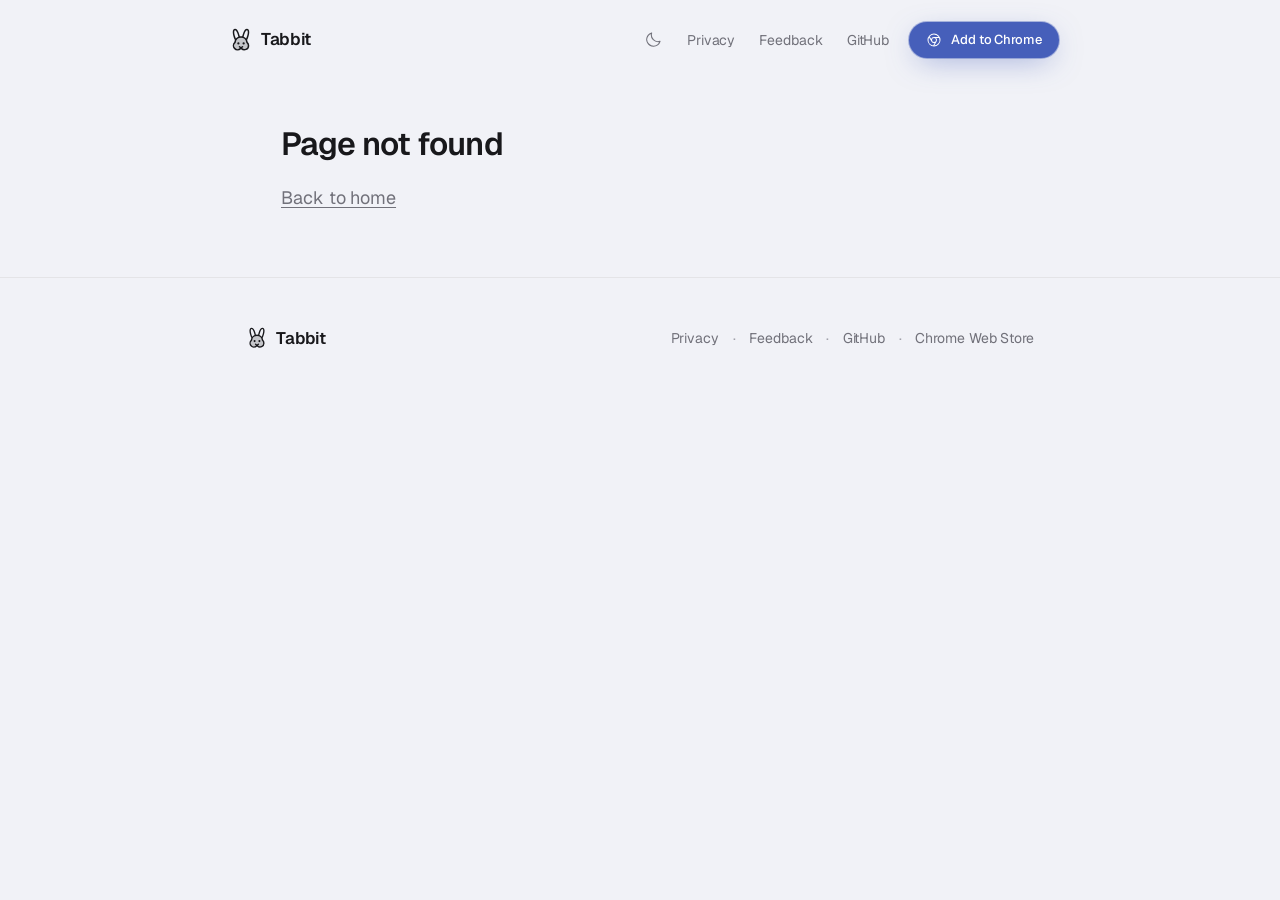
<file: index.html>
<!doctype html>
<html lang="en" data-theme="light">

<head>
  <meta charset="UTF-8" />

  <!-- // always use https://realfavicongenerator.net/ !!! -->
  <link rel="icon" type="image/png" href="/favicon-96x96.png" sizes="96x96" />
  <link rel="icon" type="image/svg+xml" href="/favicon.svg" />
  <link rel="shortcut icon" href="/favicon.ico" />
  <link rel="apple-touch-icon" sizes="180x180" href="/apple-touch-icon.png" />
  <meta name="apple-mobile-web-app-title" content="Tabbit" />
  <link rel="manifest" href="/site.webmanifest" />
  <meta name="viewport" content="width=device-width, initial-scale=1.0" />
  <title>Tabbit: close your tabs!</title>
  <meta name="description"
    content="Tabbit turns your open tabs into a deck of cards. Keep, close, bookmark or group each one with a single key. Free, open source, and 100% on-device." />
  <meta property="og:title" content="Tabbit: tab bankruptcy, solved." />
  <meta property="og:description"
    content="Swipe through your tabs like a deck of cards. Free, open source, 100% on-device." />
  <meta name="twitter:card" content="summary_large_image" />
  <link rel="preconnect" href="https://fonts.googleapis.com" />
  <link rel="preconnect" href="https://fonts.gstatic.com" crossorigin />
  <link
    href="https://fonts.googleapis.com/css2?family=Geist:wght@400;500;600;700&family=Geist+Mono:wght@400;500&display=swap"
    rel="stylesheet" />

  <!-- This website uses Umami Privacy focused analytics to get a sense for popularity. -->
  <!-- This script loader stops Umami from blocking the first-contentful paint -->
  <script>
    (function () {
      const UMAMI_SRC = "https://umami-production-78f2.up.railway.app/script.js";
      const WEBSITE_ID = "41a2f6dc-a7c4-4229-b48f-9ca84ef61f68";

      function loadUmami() {
        if (window.__umamiLoaded) return;
        window.__umamiLoaded = true;

        const s = document.createElement("script");
        s.src = UMAMI_SRC;
        s.async = true;
        s.setAttribute("data-website-id", WEBSITE_ID);
        s.setAttribute("data-domains", "tabbit.website,www.tabbit.website");
        s.setAttribute("data-exclude-search", "true");
        document.head.appendChild(s);
      }

      function scheduleUmami() {
        if ("requestIdleCallback" in window) {
          requestIdleCallback(loadUmami, { timeout: 5000 });
        } else {
          setTimeout(loadUmami, 3000);
        }
      }

      if (document.readyState === "complete") {
        scheduleUmami();
      } else {
        window.addEventListener("load", scheduleUmami, { once: true });
      }
    })();
  </script>
  <script type="module" crossorigin src="/assets/main-C8v4c5Hd.js"></script>
  <link rel="stylesheet" crossorigin href="/assets/main-Bb_4WzbO.css">
</head>

<body>
  <div id="root"></div>
</body>

</html>
</file>
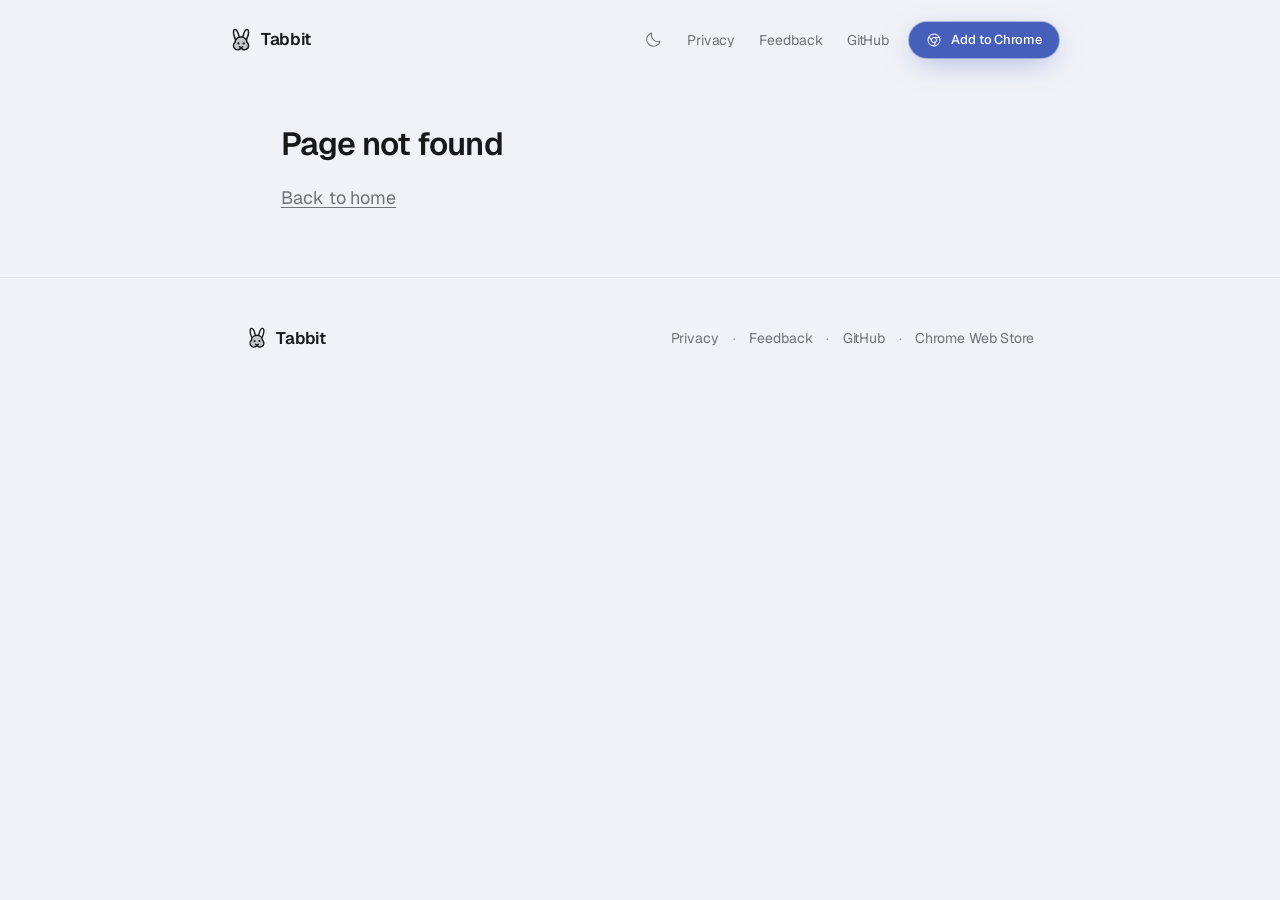
<file: feedback/index.html>
<!doctype html>
<html lang="en">
  <head>
    <meta charset="UTF-8" />
    <!-- Keep shell in sync with /index.html (multi-page build for static hosts). -->
    <link rel="icon" type="image/png" href="/favicon-96x96.png" sizes="96x96" />
    <link rel="icon" type="image/svg+xml" href="/favicon.svg" />
    <link rel="shortcut icon" href="/favicon.ico" />
    <link rel="apple-touch-icon" sizes="180x180" href="/apple-touch-icon.png" />
    <meta name="apple-mobile-web-app-title" content="Tabbit" />
    <link rel="manifest" href="/site.webmanifest" />
    <meta name="viewport" content="width=device-width, initial-scale=1.0" />
    <title>Tabbit: close your tabs!</title>
    <link rel="preconnect" href="https://fonts.googleapis.com" />
    <link rel="preconnect" href="https://fonts.gstatic.com" crossorigin />
    <link href="https://fonts.googleapis.com/css2?family=Geist:wght@400;500;600;700&family=Geist+Mono:wght@400;500&display=swap" rel="stylesheet" />
    <script type="module" crossorigin src="/assets/main-C8v4c5Hd.js"></script>
    <link rel="stylesheet" crossorigin href="/assets/main-Bb_4WzbO.css">
  </head>
  <body>
    <div id="root"></div>
  </body>
</html>
</file>
<file: assets/main-Bb_4WzbO.css>
._toast_1wubw_1{position:fixed;left:50%;bottom:96px;transform:translate(-50%);z-index:60;padding:10px 16px;border-radius:var(--radius-full);background:var(--text-main);color:var(--bg-tertiary);font-size:.875rem;font-weight:500;pointer-events:none;animation:_pop_1wubw_1 .25s var(--ease)}@keyframes _pop_1wubw_1{0%{opacity:0;transform:translate(-50%,20px)}}._window_1b0uv_7{width:100%;height:auto;min-height:535px;background-color:var(--bg-primary);border-radius:1rem;border:1px solid var(--border-strong);box-shadow:var(--shadow-window);display:flex;flex-direction:column;overflow:hidden}._windowBody_1b0uv_21{flex:1;display:flex;align-items:center;justify-content:center;background-color:var(--bg-secondary);overflow:hidden;aspect-ratio:2782 / 1492}._windowBodyWithChildren_1b0uv_31{aspect-ratio:auto;height:auto;min-height:auto;background-color:var(--bg-primary);display:flex;flex-direction:column;align-items:center;justify-content:center;position:relative;overflow:visible}._windowImage_1b0uv_44{width:100%;height:100%;object-fit:cover;object-position:top;display:block}._windowPlaceholder_1b0uv_52{color:var(--text-muted);font-weight:500;font-size:4rem}._browserHeader_1b0uv_60{display:flex;flex-direction:row;align-items:flex-end;height:38px;background-color:var(--bg-secondary);padding:0;overflow:hidden;flex-shrink:0}._trafficLights_1b0uv_72{display:flex;align-items:center;gap:6px;padding:0 12px 8px;flex-shrink:0}._dot_1b0uv_81{width:11px;height:11px;border-radius:50%}._dotRed_1b0uv_87{background-color:#ff5f57}._dotYellow_1b0uv_88{background-color:#ffbd2e}._dotGreen_1b0uv_89{background-color:#28c840}._tabStrip_1b0uv_92{display:flex;flex-direction:row;align-items:flex-end;flex:1;min-width:0;overflow:hidden}._tab_1b0uv_92{min-width:0;flex:1 1 0;max-width:160px;height:30px;position:relative;text-align:left;border-radius:8px 8px 0 0;transition:max-width .22s cubic-bezier(.2,.8,.2,1),flex-grow .22s cubic-bezier(.2,.8,.2,1),flex-shrink .22s cubic-bezier(.2,.8,.2,1),flex-basis .22s cubic-bezier(.2,.8,.2,1),padding .22s cubic-bezier(.2,.8,.2,1),opacity .18s ease-out,transform .22s cubic-bezier(.2,.8,.2,1),background-color .12s ease;will-change:max-width,opacity,transform}._tabClosed_1b0uv_128{max-width:0!important;min-width:0!important;flex:0 0 0%!important;padding:0!important;margin:0!important;opacity:0!important;pointer-events:none!important;transform:scale(.9);overflow:hidden!important}._tabClosed_1b0uv_128 ._tabInner_1b0uv_140{padding:0!important;opacity:0}._tabActive_1b0uv_146{background-color:var(--bg-primary);z-index:2}._tabInactive_1b0uv_152{background-color:var(--bg-tertiary)}._tabInner_1b0uv_140{display:flex;align-items:center;height:100%;padding:0 8px 0 10px;gap:5px;position:relative;overflow:hidden;text-align:left;transition:padding .22s ease,opacity .18s ease}._favicon_1b0uv_170{display:flex;align-items:center;justify-content:center;font-size:11px;line-height:1;width:14px;height:14px;flex-shrink:0;color:var(--text-muted)}._tabActive_1b0uv_146 ._favicon_1b0uv_170{color:var(--text-main)}._favicon_1b0uv_170 svg{width:100%;height:100%;display:block}._tabTitle_1b0uv_193{font-size:11.5px;font-weight:500;color:var(--text-muted);white-space:nowrap;overflow:hidden;flex:1;min-width:0;text-align:left;-webkit-mask-image:linear-gradient(to right,black 0%,black calc(100% - 18px),transparent 100%);mask-image:linear-gradient(to right,black 0%,black calc(100% - 18px),transparent 100%)}._tabActive_1b0uv_146 ._tabTitle_1b0uv_193{color:var(--text-main)}._closeBtn_1b0uv_223{display:flex;align-items:center;justify-content:center;flex-shrink:0;width:18px;height:18px;border-radius:50%;border:none;background:transparent;color:var(--text-muted);padding:0;margin:0;opacity:.7;cursor:default;outline:none;-webkit-appearance:none;-moz-appearance:none;appearance:none;line-height:1}._tabActive_1b0uv_146 ._closeBtn_1b0uv_223{opacity:.85}._closeBtnInteractive_1b0uv_249{cursor:pointer;pointer-events:auto;transition:background-color .15s ease,color .15s ease,opacity .15s ease,transform .1s ease}._closeBtnInteractive_1b0uv_249:hover{opacity:1;color:var(--text-main);background-color:var(--border-color)}._closeBtnInteractive_1b0uv_249:active{opacity:1;color:var(--text-main);background-color:var(--border-strong);transform:scale(.88)}._btn_y2rvv_2{display:inline-flex;align-items:center;justify-content:center;gap:.55rem;height:44px;padding:0 1.25rem;border-radius:var(--radius-full);border:1px solid transparent;font-size:.9375rem;font-weight:500;white-space:nowrap;transition:background .18s var(--ease),transform .18s var(--ease),box-shadow .18s var(--ease),border-color .18s}._btn_y2rvv_2:active{transform:translateY(1px) scale(.99)}._lg_y2rvv_18{height:52px;padding:0 1.6rem;font-size:1rem}._sm_y2rvv_19{height:36px;padding:0 1rem;font-size:.8125rem}._primary_y2rvv_21{background:var(--brand);color:var(--brand-ink);box-shadow:0 0 0 1px color-mix(in srgb,var(--brand) 40%,transparent),0 8px 30px -8px color-mix(in srgb,var(--brand) 55%,transparent)}._primary_y2rvv_21:hover{background:var(--brand-hover);transform:translateY(-1px)}._ghost_y2rvv_29{background:var(--bg-secondary);color:var(--text-main);border-color:var(--border-strong)}._ghost_y2rvv_29:hover{border-color:var(--text-light);transform:translateY(-1px)}._eyebrow_y2rvv_36{font-family:var(--font-mono);font-size:.8125rem;color:var(--brand);letter-spacing:.02em}._sectionTitle_y2rvv_43{font-size:clamp(2rem,1.2rem + 3vw,3.5rem);font-weight:600;letter-spacing:-.035em;line-height:1.05;margin-top:.75rem}._dim_y2rvv_51{color:var(--text-light)}._lede_y2rvv_53{margin-top:1rem;color:var(--text-muted);font-size:clamp(1.0625rem,1rem + .3vw,1.25rem);max-width:36rem}._wrap_y2rvv_60{max-width:var(--wrap);margin:0 auto;padding:0 var(--gutter)}._sectionHeader_y2rvv_66{display:flex;flex-direction:column;align-items:center;text-align:center;max-width:var(--wrap);margin:0 auto;padding:0 var(--gutter)}._pillBadge_y2rvv_76{display:inline-flex;align-items:center;gap:.5rem;padding:6px 14px;border-radius:var(--radius-full);background:var(--brand-soft);border:1px solid color-mix(in srgb,var(--brand) 30%,transparent);color:var(--brand);font-size:.8125rem;font-weight:500;letter-spacing:-.01em;transition:transform .2s var(--ease),border-color .2s}._pillBadge_y2rvv_76:hover{transform:translateY(-1px);border-color:color-mix(in srgb,var(--brand) 50%,transparent)}._mobileOnly_y2rvv_96{display:none!important}@media (max-width: 767px){._desktopOnly_y2rvv_98{display:none!important}._mobileOnly_y2rvv_96{display:inline-flex!important}}._footer_wg2pe_2{width:100%;position:relative;background:transparent;padding-top:clamp(7rem,8vw,12rem);padding-bottom:clamp(2rem,8vw,2.5rem);padding-left:var(--gutter);padding-right:var(--gutter);overflow:visible;text-align:center}._windowWrapper_wg2pe_15{position:relative;width:100%;max-width:var(--wrap);margin:0 auto;text-align:center;opacity:calc(.35 + var(--scroll-fade, 0) * .65);transform:scale(calc(.985 + var(--scroll-fade, 0) * .015));transform-origin:50% 50%;transition:opacity .15s ease-out;will-change:opacity,transform}@supports (animation-timeline: view()){@keyframes _footerFadeIn_wg2pe_1{0%{opacity:.35;transform:scale(.985)}to{opacity:1;transform:scale(1)}}._windowWrapper_wg2pe_15{transition:none;animation:_footerFadeIn_wg2pe_1 linear both;animation-timeline:view();animation-range:entry 10% cover 50%}}._cardBackdrop1_wg2pe_50,._cardBackdrop2_wg2pe_51{position:absolute;top:0;right:0;bottom:0;left:0;border-radius:var(--radius-2xl);pointer-events:none;transition:transform .4s var(--ease)}._cardBackdrop1_wg2pe_50{background:var(--bg-secondary);border:1px solid var(--border-color);transform:translateY(14px) scale(.975);opacity:.65;z-index:-2}._cardBackdrop2_wg2pe_51{background:var(--bg-tertiary);border:1px solid var(--border-color);transform:translateY(26px) scale(.95);opacity:.35;z-index:-3}._windowWrapper_wg2pe_15:hover ._cardBackdrop1_wg2pe_50{transform:translateY(18px) scale(.98)}._windowWrapper_wg2pe_15:hover ._cardBackdrop2_wg2pe_51{transform:translateY(32px) scale(.955)}._glow_wg2pe_79{position:absolute;inset:-15% 0 auto;height:130%;z-index:-4;background:radial-gradient(ellipse 55% 60% at 50% 50%,var(--brand-soft),transparent 70%);filter:blur(50px);pointer-events:none}._closingWindowBody_wg2pe_89{padding:clamp(3.5rem,6vw,5.5rem) clamp(1.5rem,4vw,3rem);width:100%}._inner_wg2pe_94{position:relative;width:100%;display:flex;flex-direction:column;align-items:center}._footerText_wg2pe_102{font-size:clamp(2rem,1.2rem + 3vw,3.5rem);font-weight:600;letter-spacing:-.035em;line-height:1.15;margin-top:.75rem}._mark_wg2pe_110{width:52px;height:52px;color:var(--brand);margin-bottom:1.5rem}._ctas_wg2pe_117{margin-top:2.25rem;display:flex;flex-wrap:wrap;gap:.75rem;justify-content:center}._subpageFooter_wg2pe_126{width:100%;border-top:1px solid var(--border-color);background:transparent;padding:3rem var(--gutter) calc(3rem + env(safe-area-inset-bottom))}._subpageInner_wg2pe_133{width:100%;max-width:860px;margin:0 auto;display:flex;align-items:center;justify-content:space-between;gap:1.5rem;flex-wrap:wrap;padding:0 36px}._subpageBrand_wg2pe_145{display:inline-flex;align-items:center;gap:.5rem;font-weight:600;font-size:1.05rem;color:var(--text-main);text-decoration:none}._subpageLinks_wg2pe_155{display:flex;align-items:center;gap:.85rem;font-size:.875rem;color:var(--text-muted)}._subpageLinks_wg2pe_155 a{color:var(--text-muted);text-decoration:none;transition:color .18s ease}._subpageLinks_wg2pe_155 a:hover{color:var(--text-main)}._sep_wg2pe_173{color:var(--text-light);-webkit-user-select:none;user-select:none}@media (max-width: 768px){._cardBackdrop1_wg2pe_50,._cardBackdrop2_wg2pe_51{display:none}._closingWindowBody_wg2pe_89{padding:2.75rem 1.25rem 3rem}._ctas_wg2pe_117>*{width:100%;max-width:340px}._subpageInner_wg2pe_133{flex-direction:column;align-items:flex-start;padding:0}}._nav_fmscv_1{position:fixed;inset:12px 0 auto;z-index:50;display:flex;justify-content:center;padding:0 12px;pointer-events:none;transition:opacity .35s cubic-bezier(.16,1,.3,1),transform .35s cubic-bezier(.16,1,.3,1)}._fadedOut_fmscv_12{opacity:0!important;pointer-events:none!important;transform:translateY(-8px)!important}._inner_fmscv_18{pointer-events:auto;width:100%;max-width:860px;height:56px;display:flex;align-items:center;gap:.75rem;padding:0 10px 0 18px;border-radius:var(--radius-full);border:1px solid transparent;background:transparent;transition:background .25s ease,border-color .25s ease,backdrop-filter .25s ease,box-shadow .25s ease}._scrolled_fmscv_33 ._inner_fmscv_18{background:var(--glass);border-color:var(--border-color);backdrop-filter:blur(16px) saturate(140%);-webkit-backdrop-filter:blur(16px) saturate(140%);box-shadow:0 4px 24px -4px #0003}._brand_fmscv_41{display:inline-flex;align-items:center;gap:.5rem;font-weight:600;font-size:1.0625rem;letter-spacing:-.02em;color:var(--text-main)}._themeBtn_fmscv_51{margin-left:auto;width:36px;height:36px;display:grid;place-items:center;border-radius:50%;color:var(--text-muted);transition:background .18s,color .18s,transform .3s var(--ease)}._themeBtn_fmscv_51:hover{background:var(--bg-secondary);color:var(--text-main);transform:rotate(18deg)}._links_fmscv_63{display:flex;gap:1.5rem;margin-left:.25rem;margin-right:.5rem;font-size:.875rem;color:var(--text-muted)}._links_fmscv_63 a:hover{color:var(--text-main)}@media (max-width: 640px){._links_fmscv_63{display:none}}@media (max-width: 767px){._install_fmscv_77{display:none}}._appWrapper_st8y0_1{width:100%}._pageMain_st8y0_6{padding-top:5.5rem}._whiteoutOverlay_st8y0_11{position:fixed;top:0;right:0;bottom:0;left:0;z-index:99999;background-color:#fff;pointer-events:all;animation:_fadeToWhite_st8y0_1 4s ease-in-out forwards}@keyframes _fadeToWhite_st8y0_1{0%{opacity:0}to{opacity:1}}._heroWrapper_10hzx_1{position:relative;width:100%}._heroWrapper_10hzx_1:before{content:"";position:absolute;inset:0 calc(50% - 50vw) auto;height:760px;z-index:-1;pointer-events:none;background-image:linear-gradient(var(--grid-line) 1px,transparent 1px),linear-gradient(90deg,var(--grid-line) 1px,transparent 1px);background-size:64px 64px;mask-image:radial-gradient(ellipse 60% 70% at 50% 20%,#000 20%,transparent 75%);-webkit-mask-image:radial-gradient(ellipse 60% 70% at 50% 20%,#000 20%,transparent 75%)}._heroSection_10hzx_22{position:relative;width:100%;max-width:var(--wrap);margin:0 auto;min-height:100vh;min-height:100dvh;display:flex;flex-direction:column;align-items:center;justify-content:center;padding:2.5rem var(--gutter) 2.5rem;box-sizing:border-box;text-align:center}._windowWrapper_10hzx_38{position:relative;width:100%;max-width:var(--wrap);margin:0 auto;text-align:center;min-height:535px;perspective:1200px;perspective-origin:50% 50%}._heroWindowBody_10hzx_49{padding:clamp(2.5rem,5vw,4.25rem) clamp(1.5rem,4vw,3.5rem);width:100%;box-sizing:border-box}._heroInner_10hzx_55{display:flex;flex-direction:column;align-items:center;text-align:center;width:100%}._title_10hzx_63{font-size:clamp(2.25rem,1.2rem + 4vw,4.5rem);font-weight:600;letter-spacing:-.045em;line-height:1.05}._titleLead_10hzx_71{display:inline-block;background-size:240% 100%,240% 100%;-webkit-background-clip:text;background-clip:text;color:transparent;animation:_textSheen_10hzx_1 18s ease-in-out infinite alternate}._titleLead_10hzx_71{background-image:repeating-linear-gradient(115deg,transparent 0px,transparent 8px,rgba(255,255,255,.08) 9px,transparent 10px),linear-gradient(115deg,#c4cbd6,#fff 18%,#fff 28%,#b8c0cc 40%,#fff 54%,#fff 64%,#c4ccd8,#fff,#d0d5dd);filter:drop-shadow(0 2px 4px rgba(0,0,0,.25))}._accent_10hzx_106{display:inline-block;color:#2d4cbc;filter:drop-shadow(0 2px 4px rgba(0,0,0,.2))}:root:not([data-theme=dark]) ._titleLead_10hzx_71{background-image:repeating-linear-gradient(115deg,transparent 0px,transparent 8px,rgba(255,255,255,.12) 9px,transparent 10px),linear-gradient(115deg,#111113,#232328 18%,#3a3a44 30%,#18181b,#111113,#353540,#18181b,#111113);filter:drop-shadow(0 1px 2px rgba(0,0,0,.06))}:root:not([data-theme=dark]) ._accent_10hzx_106{filter:drop-shadow(0 1px 2px rgba(0,0,0,.06))}@keyframes _textSheen_10hzx_1{0%{background-position:0% 50%,0% 50%}to{background-position:100% 50%,100% 50%}}@media (prefers-reduced-motion: reduce){._titleLead_10hzx_71{animation:none;background-position:40% 50%,40% 50%}}._sub_10hzx_157{margin-top:1.75rem;max-width:40rem;color:var(--text-muted);font-size:clamp(1.0625rem,1rem + .4vw,1.25rem);line-height:1.55}._ctas_10hzx_165{margin-top:2.5rem;display:flex;flex-wrap:wrap;gap:1rem;justify-content:center}._primaryCta_10hzx_173{box-shadow:0 0 0 1px color-mix(in srgb,var(--brand) 50%,transparent),0 10px 30px -6px color-mix(in srgb,var(--brand) 55%,transparent)}._primaryCta_10hzx_173:hover{box-shadow:0 0 0 1px color-mix(in srgb,var(--brand) 70%,transparent),0 14px 40px -6px color-mix(in srgb,var(--brand) 70%,transparent)}._demoCta_10hzx_182{-webkit-backdrop-filter:blur(8px);backdrop-filter:blur(8px)}._proofBadge_10hzx_187{margin-bottom:2.5rem;display:inline-flex;align-items:center;justify-content:center;padding:3px 4px;border-radius:var(--radius-full);background:color-mix(in srgb,var(--bg-card) 65%,transparent);border:1px solid var(--border-color);backdrop-filter:blur(12px);-webkit-backdrop-filter:blur(12px);box-shadow:var(--shadow-sm);font-size:.8125rem;max-width:100%}._proofItem_10hzx_203{display:inline-flex;align-items:center;gap:.45rem;padding:5px 12px;border-radius:var(--radius-full);color:var(--text-muted);font-weight:500;line-height:1.2;white-space:nowrap;-webkit-user-select:none;user-select:none}._proofDivider_10hzx_216{width:1px;height:14px;background:var(--border-color);margin:0 1px;flex-shrink:0}._proofLink_10hzx_224{color:var(--text-muted);text-decoration:none;cursor:pointer;transition:color .15s ease}._proofLink_10hzx_224:hover{color:var(--text-main)}._star_10hzx_235{color:var(--brand-yellow);flex-shrink:0}._shield_10hzx_240{color:var(--brand-green);flex-shrink:0}._github_10hzx_245{color:inherit;flex-shrink:0}._cardBackdrop1_10hzx_251,._cardBackdrop2_10hzx_252{position:absolute;top:0;right:0;bottom:0;left:0;border-radius:var(--radius-2xl);pointer-events:none;transition:transform .4s var(--ease)}._cardBackdrop1_10hzx_251{background:var(--bg-secondary);border:1px solid var(--border-color);transform:translateY(14px) scale(.975);opacity:.65;z-index:-2}._cardBackdrop2_10hzx_252{background:var(--bg-tertiary);border:1px solid var(--border-color);transform:translateY(26px) scale(.95);opacity:.35;z-index:-3}._windowWrapper_10hzx_38:hover ._cardBackdrop1_10hzx_251,._media_10hzx_274:hover ._cardBackdrop1_10hzx_251{transform:translateY(18px) scale(.98)}._windowWrapper_10hzx_38:hover ._cardBackdrop2_10hzx_252,._media_10hzx_274:hover ._cardBackdrop2_10hzx_252{transform:translateY(32px) scale(.955)}._glow_10hzx_282{position:absolute;inset:-15% 0 auto;height:130%;z-index:-4;background:radial-gradient(ellipse 55% 60% at 50% 50%,var(--brand-soft),transparent 70%);filter:blur(50px);pointer-events:none}._mediaContainer_10hzx_293{position:relative;width:100%;max-width:var(--wrap);margin:3rem auto;padding:0 var(--gutter);text-align:left}._media_10hzx_274{position:relative;width:100%;text-align:left;opacity:calc(.35 + var(--scroll-fade, 0) * .65);transform:scale(calc(.985 + var(--scroll-fade, 0) * .015));transform-origin:50% 0%;transition:opacity .15s ease-out;will-change:opacity,transform}@supports (animation-timeline: scroll()){@keyframes _heroMediaFadeIn_10hzx_1{0%{opacity:.35;transform:scale(.985)}to{opacity:1;transform:scale(1)}}._media_10hzx_274{transition:none;animation:_heroMediaFadeIn_10hzx_1 linear both;animation-timeline:scroll(root block);animation-range:0px 160px}}@media (max-width: 767px){._heroSection_10hzx_22{min-height:auto;padding:2rem var(--gutter) 2.5rem}._cardBackdrop1_10hzx_251,._cardBackdrop2_10hzx_252{display:none}._heroWindowBody_10hzx_49{padding:2.25rem 1.25rem 2.5rem}._ctas_10hzx_165>a{width:100%;max-width:340px}}@media (max-width: 600px){._proofBadge_10hzx_187{display:flex;flex-wrap:wrap;gap:.4rem;background:transparent;border:none;box-shadow:none;padding:0;backdrop-filter:none;-webkit-backdrop-filter:none}._proofDivider_10hzx_216{display:none}._proofItem_10hzx_203{background:color-mix(in srgb,var(--bg-card) 75%,transparent);border:1px solid var(--border-color);padding:4px 10px;backdrop-filter:blur(10px);-webkit-backdrop-filter:blur(10px);font-size:.75rem}}._cardBackdropHidden_10hzx_381,._glowHidden_10hzx_382{opacity:0!important;transition:opacity .18s ease}._windowClosing_10hzx_388{animation:_windowClosePop_10hzx_1 .18s cubic-bezier(.2,0,0,1) forwards;pointer-events:none;transform-origin:50% 50%;will-change:transform,opacity}@keyframes _windowClosePop_10hzx_1{0%{opacity:1;transform:scale(1)}30%{opacity:1;transform:scale(1.008)}to{opacity:0;transform:scale(.96)}}._windowReopening_10hzx_411{animation:_windowOpenPop_10hzx_1 .18s cubic-bezier(.16,1,.3,1) forwards;transform-origin:50% 50%;will-change:transform,opacity}@keyframes _windowOpenPop_10hzx_1{0%{opacity:0;transform:scale(.96)}to{opacity:1;transform:scale(1)}}._easterEggArea_10hzx_429{width:100%;min-height:535px;display:flex;align-items:center;justify-content:center;padding:2rem;box-sizing:border-box;animation:_easterEggFadeIn_10hzx_1 .22s ease-out forwards}@keyframes _easterEggFadeIn_10hzx_1{0%{opacity:0}to{opacity:1}}._easterEggText_10hzx_449{font-size:5rem;color:var(--text-muted);margin:0;line-height:1.6;text-align:center;letter-spacing:-.01em}._restoreInlineBtn_10hzx_458{background:none;border:none;padding:0;margin:0;font:inherit;font-size:inherit;color:var(--text-main);cursor:pointer;transition:color .15s ease,text-decoration-color .15s ease}._restoreInlineBtn_10hzx_458:hover{color:var(--brand);text-decoration-color:var(--brand)}._section_kji3k_4{padding-top:clamp(3.5rem,7vw,5.5rem);padding-bottom:clamp(5rem,10vw,8rem)}._chapter_kji3k_9{width:100%;max-width:var(--wrap);margin:0 auto;padding:0 var(--gutter)}._head_kji3k_16{display:flex;flex-direction:column;align-items:center;text-align:center;margin:0 auto}._sidebar_kji3k_25{display:flex;flex-direction:column;gap:10px;min-width:0}._modeBar_kji3k_32{display:flex;align-items:center;gap:5px;width:100%;padding:5px;border-radius:15px;border:1px solid var(--border-color);background:color-mix(in srgb,var(--bg-card) 55%,transparent)}._modeBtn_kji3k_43{--mode-color: var(--accent);flex:1 1 auto;display:inline-flex;align-items:center;justify-content:center;gap:7px;padding:7px 10px;border-radius:11px;border:1px solid transparent;background:transparent;color:var(--text-muted);font:inherit;font-size:.88rem;font-weight:600;white-space:nowrap;cursor:pointer;transition:background .2s,border-color .2s,color .2s,box-shadow .2s,transform .2s var(--ease)}._modeBtn_kji3k_43:hover{color:var(--text-main)}._modeBtn_kji3k_43:focus-visible{outline:2px solid var(--mode-color);outline-offset:2px}._modeNum_kji3k_70{display:inline-grid;place-items:center;min-width:22px;height:22px;padding:0 6px;border-radius:7px;font-size:.78rem;font-weight:700;line-height:1;color:var(--mode-color);background:var(--bg-secondary);border:1px solid var(--border-color);transition:background .2s,border-color .2s,color .2s}._modeBtnOn_kji3k_86{background:var(--bg-card);border-color:color-mix(in srgb,var(--mode-color) 42%,var(--border-strong));color:var(--text-main);box-shadow:0 8px 20px -10px #0000004d}._modeBtnOn_kji3k_86 ._modeNum_kji3k_70{background:color-mix(in srgb,var(--mode-color) 18%,transparent);border-color:color-mix(in srgb,var(--mode-color) 42%,transparent);color:var(--mode-color)}._title_kji3k_98{margin-top:0;font-size:clamp(1.75rem,1.15rem + 2vw,2.5rem);font-weight:600;letter-spacing:-.035em;line-height:1.08;color:var(--text-main)}._lede_kji3k_106{margin-top:.5rem;font-size:clamp(.95rem,.92rem + .2vw,1.08rem);color:var(--text-muted)}._body_kji3k_113{margin-top:1.75rem;min-height:530px;display:grid;grid-template-columns:minmax(310px,370px) minmax(0,1fr);gap:20px;align-items:start}._list_kji3k_122{display:flex;flex-direction:column;gap:8px}._item_kji3k_128{--item-color: var(--accent);position:relative;display:grid;grid-template-columns:40px minmax(0,1fr) auto;align-items:start;gap:13px;width:100%;padding:12px 15px;border-radius:15px;border:1px solid var(--border-color);background:color-mix(in srgb,var(--bg-card) 45%,transparent);color:var(--text-muted);font:inherit;text-align:left;cursor:pointer;transition:background .2s,border-color .2s,box-shadow .2s,transform .2s var(--ease)}._item_kji3k_128:hover{background:color-mix(in srgb,var(--bg-card) 85%,transparent);border-color:var(--border-strong);transform:translateY(-1px)}._item_kji3k_128:focus-visible{outline:2px solid var(--item-color);outline-offset:2px}._itemOn_kji3k_155,._itemOn_kji3k_155:hover{background:var(--bg-card);border-color:color-mix(in srgb,var(--item-color) 45%,var(--border-strong));box-shadow:0 12px 28px -14px #00000052;transform:none}._itemIcon_kji3k_165{display:grid;place-items:center;width:40px;height:40px;border-radius:11px;background:var(--bg-secondary);border:1px solid var(--border-color);color:var(--item-color);transition:background .2s,color .2s,border-color .2s,transform .2s var(--ease)}._item_kji3k_128:hover ._itemIcon_kji3k_165{border-color:color-mix(in srgb,var(--item-color) 35%,var(--border-strong))}._itemOn_kji3k_155 ._itemIcon_kji3k_165{background:color-mix(in srgb,var(--item-color) 18%,transparent);border-color:color-mix(in srgb,var(--item-color) 42%,transparent);color:var(--item-color)}._itemText_kji3k_185{display:flex;flex-direction:column;min-width:0;padding-top:7px}._itemTitle_kji3k_191{font-size:1.02rem;font-weight:600;letter-spacing:-.015em;line-height:1.3;color:var(--text-main)}._itemLine_kji3k_200{max-height:0;opacity:0;overflow:hidden;font-size:.9rem;line-height:1.45;color:var(--text-muted);transition:max-height .35s var(--ease),opacity .25s,margin .35s var(--ease)}._itemOn_kji3k_155 ._itemLine_kji3k_200{max-height:5em;opacity:1;margin-top:4px}._toggles_kji3k_216{gap:8px}._switch_kji3k_219{position:relative;width:36px;height:20px;margin-top:10px;border-radius:var(--radius-full);background:var(--border-strong);transition:background .2s}._switch_kji3k_219:after{content:"";position:absolute;top:2px;left:2px;width:16px;height:16px;border-radius:50%;background:#fff;box-shadow:0 1px 2px #00000040;transition:transform .22s var(--ease)}._itemOn_kji3k_155 ._switch_kji3k_219{background:var(--item-color)}._itemOn_kji3k_155 ._switch_kji3k_219:after{transform:translate(16px)}._stage_kji3k_248{position:relative;height:530px;border-radius:20px;overflow:hidden;border:1px solid var(--border-strong);background:var(--bg-secondary);box-shadow:var(--shadow-window)}._layer_kji3k_258{position:absolute;top:0;right:0;bottom:0;left:0;opacity:0;visibility:hidden;transition:opacity .3s ease,visibility 0s linear .3s}._layerOn_kji3k_265{opacity:1;visibility:visible;transition:opacity .3s ease,visibility 0s}._illo_kji3k_271{--scene-color: var(--accent);background:radial-gradient(ellipse at 20% 0%,color-mix(in srgb,var(--scene-color) 15%,transparent),transparent 64%),var(--bg-tertiary)}._illo_kji3k_271:before{content:"";position:absolute;top:0;right:0;bottom:0;left:0;pointer-events:none;background-image:radial-gradient(circle,color-mix(in srgb,var(--scene-color) 52%,var(--text-muted)) 1.15px,transparent 1.45px);background-size:16px 16px;background-position:3px 3px;-webkit-mask-image:radial-gradient(ellipse at 20% 0%,rgba(0,0,0,.42) 0%,rgba(0,0,0,.18) 36%,transparent 64%);mask-image:radial-gradient(ellipse at 20% 0%,rgba(0,0,0,.42) 0%,rgba(0,0,0,.18) 36%,transparent 64%)}._sceneWrap_kji3k_304{--zoom-scale: 1.13;position:absolute;top:0;right:0;bottom:0;left:0;display:flex;flex-direction:column;align-items:center;justify-content:center;padding:5% 5.5% 10%}._centerWin_kji3k_316{width:88%;border-radius:14px;border:1px solid var(--border-strong);background:var(--bg-card);box-shadow:0 18px 40px -18px #00000073;overflow:hidden}._run_kji3k_325 ._sceneWrap_kji3k_304>._centerWin_kji3k_316,._run_kji3k_325 ._ytStage_kji3k_326,._run_kji3k_325 ._graveyardStage_kji3k_327{animation:_sceneZoom_kji3k_1 var(--loop-dur, 4.8s) var(--ease) infinite;will-change:transform}@keyframes _sceneZoom_kji3k_1{0%,4%{transform:scale(1)}14%,86%{transform:scale(var(--zoom-scale, 1.13))}96%,to{transform:scale(1)}}._winBar_kji3k_344{display:flex;align-items:center;gap:5px;padding:9px 12px;border-bottom:1px solid var(--border-color);background:var(--bg-secondary)}._winBar_kji3k_344>i{flex:none;width:8px;height:8px;border-radius:50%;background:var(--border-strong)}._winTitle_kji3k_359{margin-left:6px;font-size:.72rem;color:var(--text-muted)}._winPills_kji3k_364{margin-left:auto;display:inline-flex;align-items:center;gap:5px}._winPill_kji3k_364,._autoPill_kji3k_371{margin-left:auto;padding:2px 8px;border-radius:var(--radius-full);font-size:.66rem;color:var(--scene-color);background:color-mix(in srgb,var(--scene-color) 15%,transparent)}._winPills_kji3k_364 ._winPill_kji3k_364{margin-left:0;border:1px solid transparent}._winPillMuted_kji3k_383{padding:2px 8px;border-radius:var(--radius-full);border:1px solid var(--border-color);font-size:.66rem;color:var(--text-light);background:var(--bg-card);opacity:.7}._winBody_kji3k_393{display:flex;flex-direction:column;gap:8px;padding:14px 16px}._winBody_kji3k_393 b,._skeletonLines_kji3k_400 b,._bulkBars_kji3k_401 b{display:block;height:7px;width:92%;border-radius:4px;background:color-mix(in srgb,var(--text-main) 10%,transparent)}._favDot_kji3k_409{flex:none;width:11px;height:11px;border-radius:3.5px;background:var(--c)}._rowDomain_kji3k_417{font-size:.74rem;color:var(--text-main);white-space:nowrap}._mergeLabel_kji3k_424{position:absolute;right:5%;bottom:5.5%;font-size:clamp(.7rem,.62rem + .25vw,.82rem);color:var(--text-muted);z-index:5}._mergeLabel_kji3k_424 span{display:inline-block;padding:6px 12px;border-radius:var(--radius-full);border:1px solid var(--border-color);background:var(--bg-card)}._labelAfter_kji3k_439{position:absolute;right:0;top:0;opacity:0;color:var(--scene-color);border-color:color-mix(in srgb,var(--scene-color) 40%,var(--border-color))!important;white-space:nowrap}._run_kji3k_325 ._labelBefore_kji3k_449,._mergeRun_kji3k_450 ._labelBefore_kji3k_449{animation:_labelOut_kji3k_1 var(--loop-dur, 4.8s) ease infinite}._run_kji3k_325 ._labelAfter_kji3k_439,._mergeRun_kji3k_450 ._labelAfter_kji3k_439{animation:_labelIn_kji3k_1 var(--loop-dur, 4.8s) ease infinite}._triageStage_kji3k_455{width:100%;height:100%;display:flex;flex-direction:column;align-items:center;justify-content:center;transform:scale(1);transition:transform .45s var(--ease);will-change:transform}._triageStageZoomed_kji3k_466{transform:scale(var(--zoom-scale, 1.13))}._triageDeck_kji3k_469{position:relative;width:76%;height:68%;max-height:276px}._triageCard_kji3k_475{position:absolute;top:0;right:0;bottom:0;left:0;padding:13px 15px 14px;border-radius:14px;border:1px solid var(--border-strong);background:var(--bg-card);box-shadow:none;display:flex;flex-direction:column;gap:10px;opacity:1;transition:transform var(--swipe-dur, .24s) var(--ease),opacity 90ms ease calc(var(--swipe-dur, .24s) * .55),box-shadow .18s var(--ease)}._triageCardShadow_kji3k_492{box-shadow:0 18px 38px -18px #00000073}._stackPos0_kji3k_495{transform:none;opacity:1;z-index:4}._stackPos1_kji3k_500{transform:translateY(6px) scale(.96);opacity:1;z-index:3}._stackPos2_kji3k_505{transform:translateY(12px) scale(.92);opacity:1;z-index:2}._fly_close_kji3k_510{transform:translate(-80%,8%) rotate(-12deg);opacity:0;z-index:5}._fly_keep_kji3k_515{transform:translate(80%,8%) rotate(12deg);opacity:0;z-index:5}._fly_bookmark_kji3k_520{transform:translateY(-76%) scale(.92);opacity:0;z-index:5}._fly_group_kji3k_525{transform:translateY(76%) scale(.92);opacity:0;z-index:5}._triageCardHeader_kji3k_531{display:flex;flex-direction:column;gap:3px;flex:none}._triageCardTop_kji3k_538{display:flex;align-items:center;gap:7px;min-height:22px}._domainText_kji3k_544{font-size:.72rem;font-weight:600;color:var(--text-muted)}._triageStamp_kji3k_549{margin-left:auto;padding:2px 8px;border-radius:6px;font-size:.65rem;font-weight:700;opacity:0;transform:scale(.9);transition:opacity .14s ease,transform .14s var(--ease)}._stampVisible_kji3k_559{opacity:1;transform:none}._stamp_close_kji3k_563{color:var(--brand-red);background:color-mix(in srgb,var(--brand-red) 16%,transparent)}._stamp_keep_kji3k_567{color:var(--brand-green);background:color-mix(in srgb,var(--brand-green) 16%,transparent)}._stamp_bookmark_kji3k_571{color:var(--brand-blue);background:color-mix(in srgb,var(--brand-blue) 16%,transparent)}._stamp_group_kji3k_575{color:var(--brand-purple);background:color-mix(in srgb,var(--brand-purple) 16%,transparent)}._triageCardSub_kji3k_580{font-size:.88rem;font-weight:650;color:var(--text-main);letter-spacing:-.01em;white-space:nowrap;overflow:hidden;text-overflow:ellipsis}._triageCardUrl_kji3k_590{font-size:.61rem;color:var(--text-light);white-space:nowrap;overflow:hidden;text-overflow:ellipsis}._triagePreviewBox_kji3k_599{flex:1;min-height:0;border-radius:10px;border:1px solid var(--border-color);background:var(--bg-secondary);padding:10px 12px;display:flex;overflow:hidden}._triagePreviewBox_kji3k_599 b{display:block;height:5px;border-radius:2.5px;background:color-mix(in srgb,var(--text-main) 12%,transparent)}._pvAlbum_kji3k_618{align-items:flex-start;gap:12px}._pvAlbumLeft_kji3k_622{width:72px;flex:none;display:flex;flex-direction:column;gap:7px}._pvArtBox_kji3k_629{width:72px;height:72px;flex:none;border-radius:8px;background:color-mix(in srgb,var(--pc) 20%,var(--bg-card));border:1px solid color-mix(in srgb,var(--pc) 38%,var(--border-color));display:grid;place-items:center}._pvArtVinyl_kji3k_639{width:36px;height:36px;border-radius:50%;border:6px solid color-mix(in srgb,var(--pc) 55%,transparent);background:var(--bg-card)}._pvAlbumPills_kji3k_646{display:flex;gap:5px}._pvAlbumPillPrimary_kji3k_650{flex:1;height:11px;border-radius:4px;background:color-mix(in srgb,var(--pc) 40%,transparent)}._pvAlbumPillGhost_kji3k_656{flex:1;height:11px;border-radius:4px;border:1px solid var(--border-color);background:var(--bg-card)}._pvTrackList_kji3k_663{flex:1;min-width:0;display:flex;flex-direction:column;justify-content:flex-start;gap:8px}._pvTrackRow_kji3k_671{display:flex;align-items:center;gap:7px;height:15px}._pvTrackRow_kji3k_671 i{width:7px;height:7px;border-radius:50%;background:color-mix(in srgb,var(--pc) 65%,transparent);flex:none}._pvTrackRow_kji3k_671 span{margin-left:auto;width:16px;height:4px;border-radius:2px;background:color-mix(in srgb,var(--text-main) 9%,transparent);flex:none}._pvWaveform_kji3k_694{flex-direction:column;justify-content:flex-start;gap:10px;height:100%}._pvWaveTop_kji3k_700{display:flex;align-items:center;gap:9px}._pvPlayCircle_kji3k_705{width:24px;height:24px;border-radius:50%;background:color-mix(in srgb,var(--pc) 75%,transparent);flex:none;position:relative}._pvPlayCircle_kji3k_705:after{content:"";position:absolute;left:9.5px;top:7px;border-style:solid;border-width:5px 0 5px 8px;border-color:transparent transparent transparent #fff}._pvWaveMeta_kji3k_722{flex:1;display:flex;flex-direction:column;gap:4px}._pvWaveTag_kji3k_728{width:28px;height:11px;border-radius:4px;background:color-mix(in srgb,var(--pc) 22%,transparent);border:1px solid color-mix(in srgb,var(--pc) 40%,transparent);flex:none}._pvWaveBars_kji3k_736{flex:1;min-height:44px;max-height:56px;display:flex;align-items:flex-end;gap:3.5px;padding:5px 7px;border-radius:7px;background:color-mix(in srgb,var(--text-main) 4%,var(--bg-card));border:1px solid var(--border-color)}._pvWaveBars_kji3k_736 span{flex:1;border-radius:2px}._pvBarPlayed_kji3k_752{background:color-mix(in srgb,var(--pc) 68%,transparent)}._pvBarIdle_kji3k_755{background:color-mix(in srgb,var(--text-main) 13%,transparent)}._pvVideo_kji3k_760{gap:12px;align-items:flex-start}._pvVideoMain_kji3k_764{flex:1.45;min-width:0;display:flex;flex-direction:column;gap:8px}._pvVideoStage_kji3k_771{width:100%;aspect-ratio:16 / 9;border-radius:7px;background:color-mix(in srgb,var(--text-main) 6%,var(--bg-card));border:1px solid var(--border-color);position:relative;display:grid;place-items:center}._pvVideoPlay_kji3k_781{width:26px;height:18px;border-radius:4px;background:color-mix(in srgb,var(--pc) 85%,transparent);position:relative}._pvVideoPlay_kji3k_781:after{content:"";position:absolute;left:10.5px;top:5px;border-style:solid;border-width:4px 0 4px 7px;border-color:transparent transparent transparent #fff}._pvVideoScrub_kji3k_797{position:absolute;left:6px;right:6px;bottom:5px;height:2.5px;border-radius:2px;background:linear-gradient(90deg,var(--pc) 0%,var(--pc) 42%,color-mix(in srgb,var(--text-main) 15%,transparent) 42%)}._pvVideoMeta_kji3k_811{display:flex;flex-direction:column;gap:5px}._pvVideoChannel_kji3k_816{display:flex;align-items:center;gap:6px}._pvVideoChannel_kji3k_816 i{width:12px;height:12px;border-radius:50%;background:color-mix(in srgb,var(--text-main) 16%,transparent);flex:none}._pvVideoChannel_kji3k_816 span{margin-left:auto;width:28px;height:9px;border-radius:99px;background:color-mix(in srgb,var(--text-main) 16%,transparent);flex:none}._pvVideoSide_kji3k_836{flex:1;min-width:0;display:flex;flex-direction:column;justify-content:flex-start;gap:6px}._pvSideThumb_kji3k_844{display:flex;align-items:center;gap:6px}._pvSideThumb_kji3k_844 i{width:32px;height:19px;border-radius:3px;background:color-mix(in srgb,var(--text-main) 10%,var(--bg-card));border:1px solid var(--border-color);flex:none}._pvSideLines_kji3k_857{flex:1;min-width:0;display:flex;flex-direction:column;gap:3.5px}._pvProduct_kji3k_866{align-items:flex-start;gap:12px}._pvProdLeft_kji3k_870{width:70px;flex:none;display:flex;flex-direction:column;gap:6px}._pvProdImg_kji3k_877{width:70px;height:68px;border-radius:7px;background:var(--bg-card);border:1px solid var(--border-color);position:relative;display:grid;place-items:center}._pvProdImg_kji3k_877:after{content:"";width:34px;height:34px;border-radius:5px;background:color-mix(in srgb,var(--pc) 22%,transparent);border:1px dashed color-mix(in srgb,var(--pc) 45%,transparent)}._pvProdThumbs_kji3k_895{display:flex;gap:4px}._pvProdThumbs_kji3k_895 span{flex:1;height:13px;border-radius:3px;background:var(--bg-card);border:1px solid var(--border-color)}._pvProdDetails_kji3k_906{flex:1;min-width:0;display:flex;flex-direction:column;justify-content:flex-start;gap:6px}._pvProdPriceRow_kji3k_914{display:flex;align-items:center;gap:7px}._pvPriceTag_kji3k_919{width:38px;height:11px;border-radius:3px;background:color-mix(in srgb,var(--pc) 35%,transparent)}._pvRatingDots_kji3k_925{width:42px;height:5px;border-radius:2.5px;background:color-mix(in srgb,var(--brand-yellow) 50%,transparent)}._pvBuyBtn_kji3k_931{margin-top:2px;width:58px;height:12px;border-radius:4px;background:color-mix(in srgb,var(--text-main) 16%,transparent)}._pvSearch_kji3k_940{flex-direction:column;justify-content:flex-start;gap:8px}._pvSearchInput_kji3k_945{display:flex;align-items:center;gap:7px;padding:4px 8px;border-radius:99px;background:var(--bg-card);border:1px solid var(--border-color);width:86%}._pvSearchInput_kji3k_945 i{width:7px;height:7px;border-radius:50%;border:1.5px solid var(--text-muted);flex:none}._pvSearchResult_kji3k_962{display:flex;flex-direction:column;gap:3.5px;padding-left:2px}._pvResultLink_kji3k_968{height:5px;border-radius:2.5px;background:color-mix(in srgb,var(--brand-blue) 45%,transparent)}._pvTracking_kji3k_975{flex-direction:column;justify-content:flex-start;gap:9px}._pvStepBanner_kji3k_980{padding:4px 6px;border-radius:6px;background:var(--bg-card);border:1px solid var(--border-color)}._pvStepTrack_kji3k_986{display:flex;align-items:center;padding:2px 4px}._pvStepDone_kji3k_991{width:10px;height:10px;border-radius:50%;background:color-mix(in srgb,var(--pc) 75%,transparent);flex:none}._pvStepLineDone_kji3k_998{flex:1;height:2px;background:color-mix(in srgb,var(--pc) 45%,transparent)}._pvTrackCards_kji3k_1003{display:grid;grid-template-columns:1fr 1fr;gap:8px}._pvMiniBox_kji3k_1008{padding:7px 8px;border-radius:7px;background:var(--bg-card);border:1px solid var(--border-color);display:flex;flex-direction:column;gap:5px}._pvMiniPill_kji3k_1017{width:28px;height:7px;border-radius:3px;background:color-mix(in srgb,var(--pc) 24%,transparent)}._pvFeed_kji3k_1025{flex-direction:column;justify-content:flex-start;gap:7px}._pvFeedPost_kji3k_1030{display:flex;align-items:flex-start;gap:8px;padding:7px 9px;border-radius:7px;background:var(--bg-card);border:1px solid var(--border-color)}._pvVoteCol_kji3k_1039{width:9px;height:20px;border-radius:3px;background:color-mix(in srgb,var(--pc) 38%,transparent);flex:none}._pvPostBody_kji3k_1046{flex:1;display:flex;flex-direction:column;gap:5px}._pvFeedReplies_kji3k_1052{display:flex;flex-direction:column;gap:6px;padding-left:10px;border-left:2px solid var(--border-color);margin-left:5px}._pvReplyRow_kji3k_1060{display:flex;align-items:flex-start;gap:6px}._pvReplyRow_kji3k_1060 i{width:9px;height:9px;border-radius:50%;background:color-mix(in srgb,var(--text-main) 16%,transparent);flex:none;margin-top:1px}._pvReplyLines_kji3k_1073{flex:1;display:flex;flex-direction:column;gap:3.5px}._skeletonLines_kji3k_400{display:flex;flex-direction:column;gap:8px}._triageDoneCard_kji3k_1086{position:absolute;top:0;right:0;bottom:0;left:0;z-index:1;border-radius:14px;border:1px solid color-mix(in srgb,var(--brand-green) 42%,var(--border-strong));background:var(--bg-card);padding:16px 20px 13px;display:flex;flex-direction:column;justify-content:space-between;gap:10px}._triageDoneActive_kji3k_1099{z-index:6}._triageSummaryMain_kji3k_1102{flex:1;display:flex;align-items:center;justify-content:center;gap:28px}._triageDonut_kji3k_1109{position:relative;width:96px;height:96px;flex:none;display:grid;place-items:center}._triageDonutSvg_kji3k_1117{width:100%;height:100%;transform:rotate(-90deg)}._triageDonutSeg_kji3k_1122{fill:none;stroke-width:12.5;stroke-linecap:butt}._triageDonutCenter_kji3k_1127{position:absolute;top:0;right:0;bottom:0;left:0;display:flex;flex-direction:column;align-items:center;justify-content:center;gap:2px}._triageDonutNum_kji3k_1136{font-size:1.24rem;font-weight:750;color:var(--text-main);line-height:1;letter-spacing:-.02em}._triageDonutLabel_kji3k_1143{font-size:.5rem;font-weight:600;letter-spacing:.09em;color:var(--text-muted)}._triageLegendList_kji3k_1149{width:144px;display:flex;flex-direction:column;gap:7px}._triageLegendRow_kji3k_1155{display:flex;align-items:center;justify-content:space-between;gap:10px}._triageLegendLabel_kji3k_1161{display:inline-flex;align-items:center;gap:7px;font-size:.68rem;color:var(--text-muted);white-space:nowrap}._triageStatDot_kji3k_1169{width:6.5px;height:6.5px;border-radius:50%;background:var(--c);flex:none}._triageLegendPct_kji3k_1176{font-size:.7rem;font-weight:700;color:var(--text-main)}._triageSummaryFooter_kji3k_1181{display:flex;align-items:center;justify-content:center;gap:16px;padding:7px 14px;border-radius:9px;background:var(--bg-secondary);border:1px solid var(--border-color)}._triageTimeItem_kji3k_1191{display:inline-flex;align-items:center;gap:6px}._triageStatIcon_kji3k_1196{width:11px;height:11px;color:var(--text-muted);flex:none}._triageTimeLabel_kji3k_1202{font-size:.63rem;color:var(--text-muted);white-space:nowrap}._triageTimeVal_kji3k_1207{font-size:.68rem;font-weight:700;color:var(--text-main);white-space:nowrap}._triageTimeDivider_kji3k_1213{width:1px;height:13px;background:var(--border-color);flex:none}._triageDonePill_kji3k_1219{color:var(--brand-green)!important;border-color:color-mix(in srgb,var(--brand-green) 45%,var(--border-color))!important}._miniConfetti_kji3k_1224{position:absolute;left:50%;top:50%;width:6px;height:6px;border-radius:2px;pointer-events:none;animation:_confettiBurst_kji3k_1 1s cubic-bezier(.16,1,.3,1) forwards}@keyframes _popIn_kji3k_1{0%{opacity:0;transform:scale(.94)}to{opacity:1;transform:none}}@keyframes _confettiBurst_kji3k_1{0%{opacity:1;transform:translate(-50%,-50%) scale(.5)}to{opacity:0;transform:translate(calc(-50% + var(--dx)),calc(-50% + var(--dy))) rotate(var(--r)) scale(1)}}._triageKeys_kji3k_1244{margin-top:16px;display:flex;gap:8px;font-size:.7rem;color:var(--text-muted);transition:opacity .2s ease,filter .2s ease}._triageKeysDimmed_kji3k_1252{opacity:.35;filter:grayscale(1)}._triageKeys_kji3k_1244 span{display:inline-flex;align-items:center;gap:5px;padding:5px 10px;border-radius:8px;border:1px solid var(--border-color);background:var(--bg-card);transition:border-color .14s,color .14s,background .14s,transform .14s}._triageKeys_kji3k_1244 kbd{font-family:var(--font-mono);color:currentColor}._keyHitClose_kji3k_1270{border-color:var(--brand-red)!important;color:var(--brand-red)!important;background:color-mix(in srgb,var(--brand-red) 14%,var(--bg-card))!important;transform:translateY(-2px)}._keyHitGroup_kji3k_1276{border-color:var(--brand-purple)!important;color:var(--brand-purple)!important;background:color-mix(in srgb,var(--brand-purple) 14%,var(--bg-card))!important;transform:translateY(-2px)}._keyHitBookmark_kji3k_1282{border-color:var(--brand-blue)!important;color:var(--brand-blue)!important;background:color-mix(in srgb,var(--brand-blue) 14%,var(--bg-card))!important;transform:translateY(-2px)}._keyHitKeep_kji3k_1288{border-color:var(--brand-green)!important;color:var(--brand-green)!important;background:color-mix(in srgb,var(--brand-green) 14%,var(--bg-card))!important;transform:translateY(-2px)}._bulkWin_kji3k_1296{width:86%;border-radius:14px;border:1px solid var(--border-strong);background:var(--bg-card);box-shadow:0 18px 40px -18px #00000073;overflow:hidden;display:flex;flex-direction:column;transform:scale(1);transition:transform .5s var(--ease);will-change:transform}._bulkWinZoomed_kji3k_1309{transform:scale(1.1)}._bulkGrid_kji3k_1312{display:grid;grid-template-columns:minmax(0,1fr) minmax(0,1fr);gap:7px;padding:11px 12px}._bulkItem_kji3k_1318{min-width:0;display:flex;align-items:center;gap:8px;padding:7px 9px;border-radius:9px;border:1px solid var(--border-color);background:var(--bg-secondary);transition:border-color .2s ease,background .2s ease,opacity .28s ease,transform .28s var(--ease)}._bulkItemSelected_kji3k_1329{border-color:var(--scene-color);background:color-mix(in srgb,var(--scene-color) 11%,var(--bg-secondary))}._bulkItemClosed_kji3k_1333{opacity:.25;transform:scale(.96)}._bulkItemGrouped_kji3k_1337{border-color:color-mix(in srgb,var(--brand-purple) 55%,var(--border-color));background:color-mix(in srgb,var(--brand-purple) 9%,var(--bg-secondary))}._bulkItemBookmarked_kji3k_1341{border-color:color-mix(in srgb,var(--brand-blue) 55%,var(--border-color));background:color-mix(in srgb,var(--brand-blue) 9%,var(--bg-secondary))}._bulkCheck_kji3k_1345{width:14px;height:14px;border-radius:4px;border:1.5px solid var(--border-strong);flex:none;display:inline-flex;align-items:center;justify-content:center;color:#fff;transition:background .15s,border-color .15s}._bulkCheck_kji3k_1345 svg{width:10px;height:10px;display:block}._bulkCheckOn_kji3k_1362{background:var(--scene-color);border-color:var(--scene-color)}._bulkInfo_kji3k_1366{flex:1;min-width:0;display:flex;flex-direction:column;gap:1px}._bulkDomain_kji3k_1373{font-size:.65rem;font-weight:600;color:var(--text-main);white-space:nowrap;overflow:hidden;text-overflow:ellipsis}._bulkSub_kji3k_1381{font-size:.58rem;color:var(--text-muted);white-space:nowrap;overflow:hidden;text-overflow:ellipsis}._bulkStatusTag_kji3k_1388{flex:none;padding:1.5px 5px;border-radius:4px;font-size:.56rem;font-weight:600;white-space:nowrap}._tagClosed_kji3k_1396{color:var(--brand-red);background:color-mix(in srgb,var(--brand-red) 15%,transparent)}._tagGrouped_kji3k_1400{color:var(--brand-purple);background:color-mix(in srgb,var(--brand-purple) 16%,transparent)}._tagBookmarked_kji3k_1404{color:var(--brand-blue);background:color-mix(in srgb,var(--brand-blue) 16%,transparent)}._bulkFooter_kji3k_1408{display:flex;align-items:center;justify-content:space-between;padding:8px 12px;border-top:1px solid var(--border-color);font-size:.68rem;color:var(--text-muted)}._bulkFooterCounts_kji3k_1417{display:inline-flex;align-items:center;gap:5px}._bulkTotalText_kji3k_1422{color:var(--text-muted)}._bulkSelText_kji3k_1425{color:var(--scene-color);font-weight:600}._bulkBtnGroup_kji3k_1429{display:inline-flex;align-items:center;gap:6px}._bulkGhostPill_kji3k_1434{padding:3px 8px;border-radius:6px;border:1px solid var(--border-color);background:var(--bg-secondary);color:var(--text-muted);transition:background .16s,color .16s,border-color .16s,transform .16s}._bulkPillCloseActive_kji3k_1442{border-color:var(--brand-red);background:color-mix(in srgb,var(--brand-red) 18%,var(--bg-card));color:var(--brand-red);font-weight:600;transform:translateY(-1px)}._bulkPillGroupActive_kji3k_1449{border-color:var(--brand-purple);background:color-mix(in srgb,var(--brand-purple) 18%,var(--bg-card));color:var(--brand-purple);font-weight:600;transform:translateY(-1px)}._bulkPillBookmarkActive_kji3k_1456{border-color:var(--brand-blue);background:color-mix(in srgb,var(--brand-blue) 18%,var(--bg-card));color:var(--brand-blue);font-weight:600;transform:translateY(-1px)}._groupStage_kji3k_1465{position:relative;display:grid;grid-template-columns:repeat(3,minmax(0,1fr));gap:10px;padding:14px 12px}._groupCol_kji3k_1472{min-width:0;display:flex;flex-direction:column;gap:8px;padding:9px;border-radius:10px;border:1px solid transparent;background:transparent;transition:border-color .35s var(--ease),background .35s var(--ease)}._groupColOn_kji3k_1483{border-color:color-mix(in srgb,var(--gc) 45%,var(--border-color));background:color-mix(in srgb,var(--gc) 8%,var(--bg-secondary))}._groupBadge_kji3k_1487{height:20px;max-width:100%;display:inline-flex;align-items:center;gap:5px;align-self:flex-start;padding:0 7px;border-radius:6px;font-size:.64rem;font-weight:600;color:var(--gc);background:color-mix(in srgb,var(--gc) 16%,transparent);opacity:0;transform:translateY(4px);transition:opacity .28s var(--ease),transform .28s var(--ease),color .25s var(--ease),background .25s var(--ease)}._groupBadgeOn_kji3k_1508{opacity:1;transform:none}._groupBadgeText_kji3k_1512{white-space:nowrap;overflow:hidden;text-overflow:ellipsis}._groupDot_kji3k_1517{flex:none;width:6px;height:6px;border-radius:50%;background:var(--gc);transition:background .25s var(--ease)}._groupColSlots_kji3k_1525{height:102px}._groupCardsLayer_kji3k_1528{position:absolute;left:12px;right:12px;top:52px;height:102px;pointer-events:none}._miniTabRow_kji3k_1536{position:absolute;left:10px;top:0;width:calc((100% - 20px) / 3 - 20px);height:30px;display:flex;align-items:center;gap:6px;padding:0 8px;border-radius:7px;background:var(--bg-card);border:1px solid var(--border-color);transform:translate(calc(var(--col) * (100% + 30px)),calc(var(--row) * 36px));transition:transform .65s var(--ease),border-color .25s ease;will-change:transform}._groupTabTitle_kji3k_1556{min-width:0;font-size:.62rem;font-weight:550;color:var(--text-main);white-space:nowrap;overflow:hidden;text-overflow:ellipsis}._merge_kji3k_424{position:absolute;top:0;right:0;bottom:0;left:0}._win_kji3k_344{--l: 0%;--t: 0%;position:absolute;left:var(--l);top:var(--t);width:52%;height:46%;display:flex;flex-direction:column;border-radius:12px;border:1px solid var(--border-strong);background:var(--bg-card);box-shadow:0 18px 40px -18px #00000073;overflow:hidden}._win0_kji3k_1587{--l: 8%;--t: 10%;width:62%;height:52%;z-index:3}._win1_kji3k_1588{--l: 42%;--t: 28%;z-index:2}._win2_kji3k_1589{--l: 22%;--t: 46%;z-index:1}._winTabs_kji3k_1591{display:flex;flex:1;min-width:0;gap:4px;margin-left:6px}._winTabs_kji3k_1591 span{position:relative;flex:1 1 0;min-width:0;max-width:44px;height:16px;border-radius:5px;background:var(--bg-card);border:1px solid var(--border-color)}._winTabs_kji3k_1591 span:before{content:"";position:absolute;left:4px;top:50%;width:7px;height:7px;margin-top:-3.5px;border-radius:2px;background:var(--c)}._winTabs_kji3k_1591 ._mergedTab_kji3k_1619{max-width:0;opacity:0;border-width:0}._mergeWinBody_kji3k_1625{flex:1;min-height:0;padding:12px 14px;display:flex;overflow:hidden}._mergeWinBody_kji3k_1625 b{display:block;height:6px;border-radius:3px;background:color-mix(in srgb,var(--text-main) 11%,transparent)}._mwYoutube_kji3k_1640{width:100%;display:flex;gap:12px;align-items:flex-start}._mwYtMain_kji3k_1646{flex:1.5;min-width:0;display:flex;flex-direction:column;gap:9px}._mwYtPlayer_kji3k_1653{width:100%;aspect-ratio:16 / 9;border-radius:8px;background:color-mix(in srgb,var(--text-main) 6%,var(--bg-secondary));border:1px solid var(--border-color);position:relative;display:grid;place-items:center}._mwYtPlayBtn_kji3k_1663{width:28px;height:20px;border-radius:5px;background:color-mix(in srgb,var(--brand-red) 82%,transparent);position:relative}._mwYtPlayBtn_kji3k_1663:after{content:"";position:absolute;left:11px;top:6px;border-style:solid;border-width:4px 0 4px 7px;border-color:transparent transparent transparent #fff}._mwYtScrub_kji3k_1679{position:absolute;left:8px;right:8px;bottom:7px;height:3px;border-radius:2px;background:linear-gradient(90deg,var(--brand-red) 0%,var(--brand-red) 48%,color-mix(in srgb,var(--text-main) 15%,transparent) 48%)}._mwYtMeta_kji3k_1693{display:flex;flex-direction:column;gap:7px}._mwYtChannelRow_kji3k_1698{display:flex;align-items:center;gap:7px}._mwYtAvatar_kji3k_1703{width:15px;height:15px;border-radius:50%;background:color-mix(in srgb,var(--text-main) 16%,transparent);flex:none}._mwYtSubPill_kji3k_1710{margin-left:auto;width:34px;height:11px;border-radius:99px;background:color-mix(in srgb,var(--text-main) 18%,transparent);flex:none}._mwYtSide_kji3k_1718{flex:1.05;min-width:0;display:flex;flex-direction:column;justify-content:flex-start;gap:7px}._mwYtThumbRow_kji3k_1726{display:flex;align-items:center;gap:7px}._mwYtThumbRow_kji3k_1726 i{width:34px;height:20px;border-radius:4px;background:color-mix(in srgb,var(--text-main) 10%,var(--bg-secondary));border:1px solid var(--border-color);flex:none}._mwYtThumbLines_kji3k_1739{flex:1;min-width:0;display:flex;flex-direction:column;gap:4px}._mwGraph_kji3k_1748{width:100%;display:flex;flex-direction:column;justify-content:space-between;gap:9px}._mwGraphTop_kji3k_1755{display:flex;align-items:center;gap:6px}._mwKpiPill_kji3k_1760{width:34px;height:12px;border-radius:4px;background:color-mix(in srgb,var(--kc) 26%,transparent);border:1px solid color-mix(in srgb,var(--kc) 42%,transparent)}._mwGraphBars_kji3k_1767{flex:1;min-height:0;padding:8px 10px 0;border-radius:8px;background:var(--bg-secondary);border:1px solid var(--border-color);display:flex;align-items:flex-end;gap:6px}._mwGraphBars_kji3k_1767 span{flex:1;border-radius:3px 3px 0 0}._mwBarLo_kji3k_1782{background:color-mix(in srgb,var(--brand-blue) 35%,transparent)}._mwBarHi_kji3k_1785{background:color-mix(in srgb,var(--brand-blue) 75%,transparent)}._mwAlbum_kji3k_1790{width:100%;display:flex;align-items:center;gap:12px}._mwAlbumCover_kji3k_1796{width:68px;height:68px;flex:none;border-radius:8px;background:color-mix(in srgb,var(--brand-green) 18%,var(--bg-secondary));border:1px solid color-mix(in srgb,var(--brand-green) 38%,var(--border-color));display:grid;place-items:center}._mwAlbumDisc_kji3k_1806{width:34px;height:34px;border-radius:50%;border:6px solid color-mix(in srgb,var(--brand-green) 55%,transparent);background:var(--bg-card)}._mwAlbumTracks_kji3k_1813{flex:1;min-width:0;display:flex;flex-direction:column;gap:9px}._mwTrackRow_kji3k_1820{display:flex;align-items:center;gap:7px}._mwTrackRow_kji3k_1820 i{width:7px;height:7px;border-radius:50%;background:color-mix(in srgb,var(--brand-green) 65%,transparent);flex:none}._mergeRun_kji3k_450 ._win0_kji3k_1587{animation:_mergeCenterMain_kji3k_1 4.8s var(--ease) infinite}._mergeRun_kji3k_450 ._win1_kji3k_1588,._mergeRun_kji3k_450 ._win2_kji3k_1589{animation:_mergeIn_kji3k_1 4.8s var(--ease) infinite}._mergeRun_kji3k_450 ._mergedTab_kji3k_1619{animation:_tabIn_kji3k_1 4.8s var(--ease) infinite}@keyframes _mergeCenterMain_kji3k_1{0%,28%{left:8%;top:10%;transform:scale(1)}40%,86%{left:19%;top:21%;transform:scale(1.1)}96%,to{left:8%;top:10%;transform:scale(1)}}@keyframes _mergeIn_kji3k_1{0%,28%{left:var(--l);top:var(--t);opacity:1;transform:none}39%{left:19%;top:21%;opacity:0;transform:scale(.95)}88%{left:19%;top:21%;opacity:0}89%{left:var(--l);top:var(--t);opacity:0;transform:none}to{left:var(--l);top:var(--t);opacity:1}}@keyframes _tabIn_kji3k_1{0%,28%{max-width:0;opacity:0;border-width:0}39%,86%{max-width:44px;opacity:1;border-width:1px}94%,to{max-width:0;opacity:0;border-width:0}}@keyframes _labelOut_kji3k_1{0%,42%{opacity:1}50%,88%{opacity:0}96%,to{opacity:1}}@keyframes _labelIn_kji3k_1{0%,48%{opacity:0}56%,86%{opacity:1}92%,to{opacity:0}}._browserTabStrip_kji3k_1867{display:flex;align-items:center;gap:6px;padding:8px;border-radius:10px;background:var(--bg-secondary);border:1px solid var(--border-color);overflow:hidden}._browserTab_kji3k_1867{display:inline-flex;align-items:center;gap:6px;padding:6px 9px;border-radius:7px;border:1px solid var(--border-color);background:var(--bg-card);font-size:.66rem;color:var(--text-main);white-space:nowrap;overflow:hidden;max-width:120px}._run_kji3k_325 ._closingDupeTab_kji3k_1892{animation:_tabDupeSmush_kji3k_1 4.8s var(--ease) infinite}._run_kji3k_325 ._keptOriginalTab_kji3k_1893{animation:_tabOrigKeep_kji3k_1 4.8s var(--ease) infinite}@keyframes _tabDupeSmush_kji3k_1{0%,16%{max-width:120px;padding:6px 9px;margin:0;opacity:1;border-color:var(--border-color)}24%,40%{max-width:120px;padding:6px 9px;opacity:1;border-color:var(--brand-yellow);background:color-mix(in srgb,var(--brand-yellow) 14%,var(--bg-card))}54%,86%{max-width:0;padding-left:0;padding-right:0;margin-left:-6px;border-width:0;opacity:0;transform:scale(.85)}95%,to{max-width:120px;padding:6px 9px;margin:0;border-width:1px;opacity:1;transform:none}}@keyframes _tabOrigKeep_kji3k_1{0%,46%,90%,to{border-color:var(--border-color)}54%,84%{border-color:var(--brand-green)}}._sortWin_kji3k_1934{width:88%;border-radius:14px;border:1px solid var(--border-strong);background:var(--bg-card);box-shadow:0 18px 40px -18px #00000073;overflow:hidden;transform:scale(1);transition:transform .5s var(--ease);will-change:transform}._sortWinZoomed_kji3k_1945{transform:scale(var(--zoom-scale, 1.13))}._sortPillTransition_kji3k_1948{transition:background .2s var(--ease),color .2s var(--ease),border-color .2s var(--ease),opacity .2s var(--ease),transform .16s var(--ease),box-shadow .16s var(--ease)}._winPillClicking_kji3k_1957{transform:scale(.92);border-color:color-mix(in srgb,var(--scene-color) 65%,var(--border-color));color:var(--scene-color);background:color-mix(in srgb,var(--scene-color) 12%,var(--bg-card));opacity:1;box-shadow:0 0 0 3px color-mix(in srgb,var(--scene-color) 22%,transparent)}._sortStage_kji3k_1965{position:relative;height:196px;margin:10px 12px}._sortRow_kji3k_1970{position:absolute;left:0;right:0;top:0;height:34px;display:flex;align-items:center;gap:9px;padding:0 10px;border-radius:8px;border:1px solid var(--border-color);background:var(--bg-secondary);transition:transform .62s var(--ease);will-change:transform}._sortPrimaryTitle_kji3k_1986{font-size:.74rem;font-weight:600;color:var(--text-main);white-space:nowrap;overflow:hidden;text-overflow:ellipsis}._sortSecondaryTitle_kji3k_1994{margin-left:auto;font-size:.71rem;color:var(--text-muted);white-space:nowrap;overflow:hidden;text-overflow:ellipsis}._sortSecondaryUrl_kji3k_2002{margin-left:auto;flex:none;font-size:.68rem;color:var(--text-muted);white-space:nowrap}._letterBadge_kji3k_2009{flex:none;display:grid;place-items:center;width:20px;height:20px;border-radius:5px;font-size:.68rem;font-weight:700;color:#fff;background:var(--c)}._ytStage_kji3k_326{width:86%;margin:0 auto;display:grid;grid-template-columns:minmax(0,1fr) minmax(0,1fr);gap:12px}._ytTabsCol_kji3k_2030,._ytPlaylist_kji3k_2031{min-width:0;padding:11px;border-radius:13px;border:1px solid var(--border-strong);background:var(--bg-card);display:flex;flex-direction:column;gap:8px}._colHeader_kji3k_2041{font-size:.68rem;color:var(--text-muted);margin-bottom:2px}._ytCard_kji3k_2046,._ytSavedRow_kji3k_2047{min-width:0;display:flex;align-items:center;gap:7px;padding:8px;border-radius:8px;border:1px solid var(--border-color);background:var(--bg-secondary)}._ytPlay_kji3k_2031{flex:none;width:18px;height:13px;border-radius:4px;background:#ef4444;position:relative}._ytPlay_kji3k_2031:after{content:"";position:absolute;left:7px;top:3.5px;border-style:solid;border-width:3px 0 3px 5px;border-color:transparent transparent transparent #fff}._ytSlotList_kji3k_2074{min-width:0;display:flex;flex-direction:column;gap:8px}._ytTitle_kji3k_2080{flex:1;min-width:0;font-size:.62rem;letter-spacing:-.02em;color:var(--text-main);white-space:nowrap;overflow:hidden;text-overflow:ellipsis}._ytSavedRow_kji3k_2047 b{height:6px;border-radius:3px;background:color-mix(in srgb,var(--text-main) 12%,transparent)}._savedCheck_kji3k_2095{margin-left:auto;font-size:.7rem;color:var(--brand-green)}._run_kji3k_325 ._ytCard_kji3k_2046{animation:_ytFlyOut_kji3k_1 4.8s var(--ease) infinite;animation-delay:calc(var(--i) * 90ms)}._run_kji3k_325 ._ytSavedRow_kji3k_2047{animation:_ytArrive_kji3k_1 4.8s var(--ease) infinite;animation-delay:calc(var(--i) * 90ms)}@keyframes _ytFlyOut_kji3k_1{0%,26%{opacity:1;transform:none}48%,86%{opacity:.2;transform:translate(18px) scale(.95)}95%,to{opacity:1;transform:none}}@keyframes _ytArrive_kji3k_1{0%,30%{opacity:.22;transform:translate(-12px)}50%,86%{opacity:1;transform:none;border-color:color-mix(in srgb,var(--brand-green) 45%,var(--border-color))}95%,to{opacity:.22;transform:translate(-12px)}}._bmWin_kji3k_2122{position:relative;width:85%;border-radius:14px;border:1px solid var(--border-strong);background:var(--bg-card);box-shadow:0 18px 40px -18px #00000073;overflow:hidden;display:flex;flex-direction:column;transform:scale(1);transition:transform .5s var(--ease);will-change:transform}._bmWinZoomed_kji3k_2136{transform:scale(1.1)}._bmCursor_kji3k_2140{position:absolute;z-index:30;pointer-events:none;transform:translate(-3px,-2px);transition:left .42s var(--ease),top .42s var(--ease),transform .14s ease;will-change:left,top,transform}._bmCursor_kji3k_2140 svg{display:block;filter:drop-shadow(0 3px 6px rgba(0,0,0,.35))}._bmCursorClick_kji3k_2152{transform:translate(-3px,-2px) scale(.85)}._bmCursorDrag_kji3k_2155{transform:translate(-3px,-2px) scale(.94) rotate(-6deg)}._bmCursorRing_kji3k_2158{position:absolute;left:3px;top:2px;width:24px;height:24px;border-radius:50%;border:2px solid var(--brand-purple);background:color-mix(in srgb,var(--brand-purple) 18%,transparent);transform:translate(-50%,-50%) scale(.3);opacity:0;pointer-events:none}._bmCursorClick_kji3k_2152 ._bmCursorRing_kji3k_2158{animation:_bmClickPulse_kji3k_1 .24s ease-out forwards}@keyframes _bmClickPulse_kji3k_1{0%{opacity:.95;transform:translate(-50%,-50%) scale(.35)}to{opacity:0;transform:translate(-50%,-50%) scale(1.35)}}._bmTableHeader_kji3k_2185{display:flex;align-items:center;justify-content:space-between;padding:8px 12px;border-bottom:1px solid var(--border-color);background:color-mix(in srgb,var(--bg-secondary) 85%,transparent);font-size:.67rem;color:var(--text-muted);-webkit-user-select:none;user-select:none}._colTitle_kji3k_2197{display:inline-flex;align-items:center;gap:5px;font-weight:600;color:var(--text-main)}._bmItemCount_kji3k_2204{font-size:.64rem;color:var(--text-light)}._colActions_kji3k_2209{display:inline-flex;align-items:center;gap:12px}._bmSortHeader_kji3k_2215{display:inline-flex;align-items:center;gap:4px;padding:2px 7px;border-radius:5px;font-size:.65rem;color:var(--text-muted);background:transparent;transition:color .15s,background .15s}._bmSortActive_kji3k_2227{color:var(--brand-purple);background:color-mix(in srgb,var(--brand-purple) 15%,transparent);font-weight:700}._sortArrow_kji3k_2233{font-size:.72rem;line-height:1}._bmBodyWrap_kji3k_2238{position:relative;height:231px;overflow:hidden;background:var(--bg-card);display:flex}._bmListScroll_kji3k_2246{width:100%;display:flex;flex-direction:column;transition:transform .4s var(--ease);will-change:transform}._bmRowItem_kji3k_2254{height:33px;flex:none;display:flex;align-items:center;gap:8px;padding-right:18px;border-bottom:1px solid color-mix(in srgb,var(--border-color) 45%,transparent);font-size:.69rem;color:var(--text-main);background:var(--bg-card);transition:background .15s,transform .25s var(--ease),border-color .15s}._bmRowSelected_kji3k_2268{background:color-mix(in srgb,var(--brand-purple) 12%,var(--bg-card))}._bmRowDragging_kji3k_2272{transform:translateY(-8px) scale(1.02) rotate(-1deg);box-shadow:0 10px 24px -6px #0006;z-index:10;background:var(--bg-secondary);border:1px solid var(--brand-purple)}._bmRowDropTarget_kji3k_2280{border:1.5px dashed var(--brand-purple)!important;background:color-mix(in srgb,var(--brand-purple) 15%,var(--bg-secondary))}._bmCheck_kji3k_2285{width:14px;height:14px;border-radius:4px;border:1.5px solid var(--border-strong);display:inline-flex;align-items:center;justify-content:center;color:#fff;flex:none;transition:background .15s,border-color .15s}._bmCheck_kji3k_2285 svg{display:block}._bmCheckOn_kji3k_2301{background:var(--brand-purple);border-color:var(--brand-purple)}._bmFolderChevron_kji3k_2306{display:inline-flex;align-items:center;justify-content:center;width:15px;height:15px;color:var(--text-main);flex:none;transition:transform .2s var(--ease),color .15s}._bmFolderChevron_kji3k_2306 svg{display:block}._bmFolderChevronOpen_kji3k_2319{transform:rotate(90deg);color:var(--brand-purple)}._bmFolderIcon_kji3k_2324{font-size:.72rem;margin-right:5px}._bmRowName_kji3k_2329{flex:1;min-width:0;white-space:nowrap;overflow:hidden;text-overflow:ellipsis;font-size:.69rem}._bmDupeTag_kji3k_2338{padding:1px 6px;border-radius:4px;font-size:.6rem;color:var(--brand-red);background:color-mix(in srgb,var(--brand-red) 14%,transparent);flex:none}._bmMetaCols_kji3k_2347{display:inline-flex;align-items:center;gap:10px;flex:none;font-size:.63rem}._bmMetaUsed_kji3k_2355{color:var(--text-muted);min-width:62px;text-align:right}._bmMetaNever_kji3k_2361{color:var(--brand-red);font-weight:600}._bmMetaAdded_kji3k_2366{color:var(--text-light);min-width:48px;text-align:right}._bmScrollTrack_kji3k_2372{position:absolute;right:3px;top:3px;bottom:3px;width:5px;background:color-mix(in srgb,var(--border-color) 60%,transparent);border-radius:99px;pointer-events:none}._bmScrollThumb_kji3k_2383{width:100%;border-radius:99px;background:color-mix(in srgb,var(--text-muted) 65%,transparent);transition:transform .4s var(--ease),height .3s ease}._bmFooter_kji3k_2390{display:flex;align-items:center;justify-content:space-between;padding:8px 12px;border-top:1px solid var(--border-color);background:var(--bg-secondary);font-size:.66rem;color:var(--text-muted);min-height:35px}._bmSelBadge_kji3k_2402{color:var(--brand-purple);font-weight:600}._bmDeletePill_kji3k_2407{padding:3px 9px;border-radius:6px;background:color-mix(in srgb,var(--brand-red) 16%,transparent);color:var(--brand-red);font-weight:600}._bmNoticePill_kji3k_2415{color:var(--brand-green);font-weight:600}._bmFooterMuted_kji3k_2420{color:var(--text-light)}._autoSortStage_kji3k_2425{position:relative;height:176px;margin:10px 12px}._autoSortRow_kji3k_2430{position:absolute;left:0;right:0;top:0;height:31px;display:flex;align-items:center;gap:9px;padding:0 10px;border-radius:8px;border:1px solid var(--border-color);background:var(--bg-secondary)}._autoSortRow_kji3k_2430 b{margin-left:auto;height:6px;border-radius:3px;background:color-mix(in srgb,var(--text-main) 10%,transparent)}._newTag_kji3k_2450{position:absolute;right:10px;padding:2px 7px;border-radius:5px;font-size:.64rem;color:var(--brand-blue);background:color-mix(in srgb,var(--brand-blue) 16%,transparent)}._settledBarD_kji3k_2459,._settledBarN_kji3k_2460{opacity:0}._asRowB_kji3k_2464{transform:translateY(0)}._asRowG_kji3k_2465{transform:translateY(36px)}._asRowW_kji3k_2466{transform:translateY(72px)}._asRowD_kji3k_2467{transform:translateY(108px);opacity:0}._asRowN_kji3k_2471{transform:translateY(144px);opacity:0}._run_kji3k_325 ._asRowD_kji3k_2467{animation:_autoSortAddD_kji3k_1 6.4s var(--ease) infinite}._run_kji3k_325 ._newTagD_kji3k_2477{animation:_newTagFadeD_kji3k_1 6.4s ease infinite}._run_kji3k_325 ._settledBarD_kji3k_2459{animation:_settledBarShowD_kji3k_1 6.4s ease infinite}._run_kji3k_325 ._asRowG_kji3k_2465{animation:_autoSortShiftG_kji3k_1 6.4s var(--ease) infinite}._run_kji3k_325 ._asRowN_kji3k_2471{animation:_autoSortAddN_kji3k_1 6.4s var(--ease) infinite}._run_kji3k_325 ._newTagN_kji3k_2481{animation:_newTagFadeN_kji3k_1 6.4s ease infinite}._run_kji3k_325 ._settledBarN_kji3k_2460{animation:_settledBarShowN_kji3k_1 6.4s ease infinite}._run_kji3k_325 ._asRowW_kji3k_2466{animation:_autoSortShiftW_kji3k_1 6.4s var(--ease) infinite}@keyframes _autoSortAddD_kji3k_1{0%,10%{opacity:0;transform:translateY(108px) scale(.96);border-color:color-mix(in srgb,var(--brand-blue) 45%,var(--border-color))}18%,28%{opacity:1;transform:translateY(108px);border-color:color-mix(in srgb,var(--brand-blue) 45%,var(--border-color))}38%,90%{opacity:1;transform:translateY(36px);border-color:var(--border-color)}96%,to{opacity:0;transform:translateY(108px)}}@keyframes _newTagFadeD_kji3k_1{0%,28%{opacity:1}36%,to{opacity:0}}@keyframes _settledBarShowD_kji3k_1{0%,28%{opacity:0}38%,90%{opacity:1}96%,to{opacity:0}}@keyframes _autoSortShiftG_kji3k_1{0%,28%{transform:translateY(36px)}38%,90%{transform:translateY(72px)}96%,to{transform:translateY(36px)}}@keyframes _autoSortAddN_kji3k_1{0%,44%{opacity:0;transform:translateY(144px) scale(.96);border-color:color-mix(in srgb,var(--brand-blue) 45%,var(--border-color))}52%,62%{opacity:1;transform:translateY(144px);border-color:color-mix(in srgb,var(--brand-blue) 45%,var(--border-color))}72%,90%{opacity:1;transform:translateY(108px);border-color:var(--border-color)}96%,to{opacity:0;transform:translateY(144px)}}@keyframes _newTagFadeN_kji3k_1{0%,62%{opacity:1}70%,to{opacity:0}}@keyframes _settledBarShowN_kji3k_1{0%,62%{opacity:0}72%,90%{opacity:1}96%,to{opacity:0}}@keyframes _autoSortShiftW_kji3k_1{0%,28%{transform:translateY(72px)}38%,62%{transform:translateY(108px)}72%,90%{transform:translateY(144px)}96%,to{transform:translateY(72px)}}._autoGroupBody_kji3k_2558{padding:12px}._tabStripRow_kji3k_2561{position:relative;display:flex;align-items:center;gap:7px;padding:8px;border-radius:10px;background:var(--bg-secondary);border:1px solid var(--border-color);overflow:hidden}._stripGroup_kji3k_2572{display:flex;align-items:center;gap:5px;padding:5px 6px;border-radius:8px;border:1px solid color-mix(in srgb,var(--gc) 45%,transparent);background:color-mix(in srgb,var(--gc) 10%,transparent)}._stripGroupTag_kji3k_2581{padding:2px 6px;border-radius:5px;font-size:.62rem;font-weight:600;color:#fff;background:var(--gc)}._groupMemberTab_kji3k_2589{display:inline-flex;align-items:center;gap:5px;padding:4px 7px;border-radius:6px;background:var(--bg-card);border:1px solid var(--border-color);font-size:.62rem;color:var(--text-main);white-space:nowrap;overflow:hidden;max-width:90px}._incomingDevTab_kji3k_2603,._incomingSocialTab_kji3k_2604{max-width:0;padding-left:0;padding-right:0;margin-left:-5px;opacity:0;border-width:0}._spawnDock_kji3k_2612{position:relative;margin-left:auto;height:24px;min-width:82px}._spawningTab_kji3k_2618{position:absolute;right:0;top:0;display:inline-flex;align-items:center;gap:5px;padding:4px 7px;border-radius:6px;border:1px solid var(--border-strong);background:var(--bg-card);font-size:.62rem;color:var(--text-main);white-space:nowrap;opacity:0}._run_kji3k_325 ._spawnDev_kji3k_2635{animation:_spawnDevAnim_kji3k_1 6.4s var(--ease) infinite}._run_kji3k_325 ._incomingDevTab_kji3k_2603{animation:_expandDevTab_kji3k_1 6.4s var(--ease) infinite}._run_kji3k_325 ._spawnSocial_kji3k_2637{animation:_spawnSocialAnim_kji3k_1 6.4s var(--ease) infinite}._run_kji3k_325 ._incomingSocialTab_kji3k_2604{animation:_expandSocialTab_kji3k_1 6.4s var(--ease) infinite}@keyframes _spawnDevAnim_kji3k_1{0%,8%{opacity:0;transform:translate(12px)}16%,26%{opacity:1;transform:none}36%,to{opacity:0;transform:translate(-120px) scale(.9)}}@keyframes _expandDevTab_kji3k_1{0%,30%{max-width:0;padding-left:0;padding-right:0;margin-left:-5px;opacity:0;border-width:0}40%,90%{max-width:90px;padding-left:7px;padding-right:7px;margin-left:0;opacity:1;border-width:1px}96%,to{max-width:0;padding-left:0;padding-right:0;margin-left:-5px;opacity:0;border-width:0}}@keyframes _spawnSocialAnim_kji3k_1{0%,44%{opacity:0;transform:translate(12px)}52%,62%{opacity:1;transform:none}72%,to{opacity:0;transform:translate(-60px) scale(.9)}}@keyframes _expandSocialTab_kji3k_1{0%,66%{max-width:0;padding-left:0;padding-right:0;margin-left:-5px;opacity:0;border-width:0}76%,90%{max-width:90px;padding-left:7px;padding-right:7px;margin-left:0;opacity:1;border-width:1px}96%,to{max-width:0;padding-left:0;padding-right:0;margin-left:-5px;opacity:0;border-width:0}}._asTab2_kji3k_2662,._asTab3Dupe_kji3k_2663,._asTab4_kji3k_2664,._asTab5Dupe_kji3k_2665{max-width:0;padding-left:0;padding-right:0;margin-left:-6px;border-width:0;opacity:0}._run_kji3k_325 ._asTab1_kji3k_2674{animation:_asTab1Pulse_kji3k_1 7.2s var(--ease) infinite}._run_kji3k_325 ._asTab2_kji3k_2662{animation:_asTab2OpenAndPulse_kji3k_1 7.2s var(--ease) infinite}._run_kji3k_325 ._asTab3Dupe_kji3k_2663{animation:_asTab3DupeSmush_kji3k_1 7.2s var(--ease) infinite}._run_kji3k_325 ._asTab4_kji3k_2664{animation:_asTab4Open_kji3k_1 7.2s var(--ease) infinite}._run_kji3k_325 ._asTab5Dupe_kji3k_2665{animation:_asTab5DupeSmush_kji3k_1 7.2s var(--ease) infinite}@keyframes _asTab1Pulse_kji3k_1{0%,34%,48%,to{border-color:var(--border-color)}38%,45%{border-color:var(--brand-green);background:color-mix(in srgb,var(--brand-green) 14%,var(--bg-card))}}@keyframes _asTab2OpenAndPulse_kji3k_1{0%,6%{max-width:0;padding-left:0;padding-right:0;margin-left:-6px;border-width:0;opacity:0}14%,72%,88%,92%{max-width:120px;padding-left:9px;padding-right:9px;margin-left:0;border-width:1px;opacity:1;border-color:var(--border-color);background:var(--bg-card)}76%,84%{max-width:120px;padding-left:9px;padding-right:9px;margin-left:0;border-width:1px;opacity:1;border-color:var(--brand-green);background:color-mix(in srgb,var(--brand-green) 14%,var(--bg-card))}96%,to{max-width:0;padding-left:0;padding-right:0;margin-left:-6px;border-width:0;opacity:0}}@keyframes _asTab3DupeSmush_kji3k_1{0%,18%{max-width:0;padding-left:0;padding-right:0;margin-left:-6px;border-width:0;opacity:0;transform:none}24%,33%{max-width:120px;padding-left:9px;padding-right:9px;margin-left:0;border-width:1px;opacity:1;border-color:var(--brand-yellow);background:color-mix(in srgb,var(--brand-yellow) 15%,var(--bg-card));transform:none}41%,to{max-width:0;padding-left:0;padding-right:0;margin-left:-6px;border-width:0;opacity:0;transform:translate(-80px) scale(.85)}}@keyframes _asTab4Open_kji3k_1{0%,44%{max-width:0;padding-left:0;padding-right:0;margin-left:-6px;border-width:0;opacity:0}52%,92%{max-width:120px;padding-left:9px;padding-right:9px;margin-left:0;border-width:1px;opacity:1}96%,to{max-width:0;padding-left:0;padding-right:0;margin-left:-6px;border-width:0;opacity:0}}@keyframes _asTab5DupeSmush_kji3k_1{0%,56%{max-width:0;padding-left:0;padding-right:0;margin-left:-6px;border-width:0;opacity:0;transform:none}62%,71%{max-width:120px;padding-left:9px;padding-right:9px;margin-left:0;border-width:1px;opacity:1;border-color:var(--brand-yellow);background:color-mix(in srgb,var(--brand-yellow) 15%,var(--bg-card));transform:none}79%,to{max-width:0;padding-left:0;padding-right:0;margin-left:-6px;border-width:0;opacity:0;transform:translate(-80px) scale(.85)}}._graveyardStage_kji3k_327{width:88%;display:flex;flex-direction:column;gap:12px}._graveyardStage_kji3k_327 ._centerWin_kji3k_316{width:100%}._activeTabRow_kji3k_2765{display:flex;gap:8px;padding:12px}._miniTabPill_kji3k_2770{flex:1;min-width:0;display:flex;align-items:center;gap:6px;padding:8px 10px;border-radius:8px;border:1px solid var(--border-color);background:var(--bg-secondary);font-size:.68rem;color:var(--text-muted)}._miniTabName_kji3k_2783{color:var(--text-main);white-space:nowrap;overflow:hidden;text-overflow:ellipsis}._miniTabAge_kji3k_2789{margin-left:auto;flex:none;font-size:.64rem}._agingTabPill_kji3k_2794{border-color:color-mix(in srgb,var(--brand-yellow) 45%,var(--border-color));color:var(--brand-yellow)}._agingTabPill_kji3k_2794 ._miniTabName_kji3k_2783{color:var(--brand-yellow)}._graveyardTray_kji3k_2801{padding:11px 13px;border-radius:13px;border:1px dashed var(--border-strong);background:var(--bg-card);display:flex;flex-direction:column;gap:8px}._graveHeader_kji3k_2810{display:flex;justify-content:space-between;font-size:.68rem;color:var(--text-muted)}._restorePill_kji3k_2816{color:var(--brand-blue)}._graveSlot_kji3k_2819{display:flex;align-items:center;gap:9px;padding:8px 10px;border-radius:8px;border:1px solid var(--border-color);background:var(--bg-secondary)}._graveTitle_kji3k_2828{font-size:.68rem;color:var(--text-main);white-space:nowrap;overflow:hidden;text-overflow:ellipsis}._graveSlot_kji3k_2819 b{height:6px;border-radius:3px;background:color-mix(in srgb,var(--text-main) 12%,transparent)}._graveTime_kji3k_2840{margin-left:auto;font-size:.65rem;color:var(--brand-green)}._run_kji3k_325 ._agingTabPill_kji3k_2794{animation:_tabRetireOut_kji3k_1 4.8s var(--ease) infinite}._run_kji3k_325 ._graveSlot_kji3k_2819{animation:_graveSlotIn_kji3k_1 4.8s var(--ease) infinite}@keyframes _tabRetireOut_kji3k_1{0%,30%{opacity:1;transform:none}50%,86%{opacity:.18;transform:translateY(16px) scale(.95)}95%,to{opacity:1;transform:none}}@keyframes _graveSlotIn_kji3k_1{0%,36%{opacity:.2;transform:translateY(-8px)}54%,86%{opacity:1;transform:none;border-color:color-mix(in srgb,var(--brand-blue) 45%,var(--border-color))}95%,to{opacity:.2;transform:translateY(-8px)}}@media (prefers-reduced-motion: reduce){._run_kji3k_325 *,._mergeRun_kji3k_450 *{animation:none!important}._triageStageZoomed_kji3k_466,._bulkWinZoomed_kji3k_1309,._sortWinZoomed_kji3k_1945,._bmWinZoomed_kji3k_2136{transform:none}._layer_kji3k_258{transition:none}}@media (max-width: 860px){._section_kji3k_4{padding:3rem 0 4rem}._sidebar_kji3k_25{display:contents}._modeBar_kji3k_32{order:-2;flex-wrap:wrap;justify-content:center}._body_kji3k_113{min-height:auto;grid-template-columns:1fr;gap:16px}._stage_kji3k_248{order:-1;height:auto;aspect-ratio:16 / 10;border-radius:16px}._sceneWrap_kji3k_304{--zoom-scale: 1.07}._winBody_kji3k_393{padding:8px 10px;gap:5px}._winBar_kji3k_344{padding:6px 9px}._winTabs_kji3k_1591 span{height:12px}}._section_1otef_1{position:relative;width:100%;max-width:var(--wrap);margin:0 auto;padding:0 var(--gutter);padding-bottom:clamp(5rem,10vw,8rem);box-sizing:border-box}._windowWrapper_1otef_11{position:relative;width:100%;max-width:var(--wrap);margin:0 auto}._cardBackdrop1_1otef_19,._cardBackdrop2_1otef_20{position:absolute;top:0;right:0;bottom:0;left:0;border-radius:var(--radius-2xl);pointer-events:none;transition:transform .4s var(--ease)}._cardBackdrop1_1otef_19{background:var(--bg-secondary);border:1px solid var(--border-color);transform:translateY(14px) scale(.975);opacity:.65;z-index:-2}._cardBackdrop2_1otef_20{background:var(--bg-tertiary);border:1px solid var(--border-color);transform:translateY(26px) scale(.95);opacity:.35;z-index:-3}._windowWrapper_1otef_11:hover ._cardBackdrop1_1otef_19{transform:translateY(18px) scale(.98)}._windowWrapper_1otef_11:hover ._cardBackdrop2_1otef_20{transform:translateY(32px) scale(.955)}._glow_1otef_52{position:absolute;inset:-15% 0 auto;height:130%;z-index:-4;background:radial-gradient(ellipse 55% 60% at 50% 50%,var(--brand-soft),transparent 70%);filter:blur(50px);pointer-events:none}._loomFavicon_1otef_62{width:100%;height:100%;display:block}._browserWindow_1otef_68{min-height:0}._browserBody_1otef_72{width:100%;padding:clamp(1rem,2.5vw,2rem);box-sizing:border-box;overflow:hidden;background-color:var(--bg-primary);transition:padding .45s cubic-bezier(.2,.8,.2,1)}._browserBodyZoomed_1otef_81{padding:0}._videoContainer_1otef_85{position:relative;width:100%;padding-bottom:56.25%;height:0;border-radius:var(--radius-lg);overflow:hidden;box-shadow:var(--shadow-lg);transition:border-radius .45s cubic-bezier(.2,.8,.2,1),box-shadow .45s cubic-bezier(.2,.8,.2,1)}._videoContainerZoomed_1otef_98{border-radius:0;box-shadow:none}._iframe_1otef_103{position:absolute;top:0;left:0;width:100%;height:100%;border:0;display:block}@media (max-width: 767px){._cardBackdrop1_1otef_19,._cardBackdrop2_1otef_20{display:none}}._privacy_1u0va_2{margin-top:clamp(6rem,12vw,9rem);margin-bottom:clamp(4rem,8vw,6rem)}._privacyGrid_1u0va_7{display:grid;grid-template-columns:minmax(0,1fr) minmax(0,1.3fr);gap:clamp(2rem,6vw,6rem);padding-top:3rem;padding-bottom:3rem;border-top:1px solid var(--border-color);border-bottom:1px solid var(--border-color)}._privacyGrid_1u0va_7 h2{margin:0;max-width:14ch}._facts_1u0va_22{margin:0;padding:0}._facts_1u0va_22 div{display:grid;grid-template-columns:9rem 1fr;gap:1rem;padding:1.25rem 0;border-bottom:1px solid var(--border-color)}._facts_1u0va_22 div:first-child{padding-top:.25rem}._facts_1u0va_22 div:last-child{border-bottom:none;padding-bottom:.25rem}._facts_1u0va_22 dt{font-weight:600;color:var(--text-main);font-size:.9375rem}._facts_1u0va_22 dd{margin:0;color:var(--text-muted);font-size:.9375rem;line-height:1.6}._facts_1u0va_22 a{color:var(--brand);text-decoration:underline;text-underline-offset:3px;transition:color .15s}._facts_1u0va_22 a:hover{color:var(--text-main)}@media (max-width: 768px){._privacyGrid_1u0va_7{grid-template-columns:1fr;gap:2rem}._privacyGrid_1u0va_7 h2{max-width:none}._facts_1u0va_22 div{grid-template-columns:1fr;gap:.35rem}}._article_1r68n_1{max-width:750px;margin:0 auto;padding:var(--space-8) var(--space-4) var(--space-16)}._title_1r68n_7{font-size:2rem;font-weight:600;letter-spacing:-.03em;color:var(--text-main);margin-bottom:var(--space-4)}._lead_1r68n_15{font-size:1.125rem;color:var(--text-muted);line-height:1.6}._lead_1r68n_15 a{text-decoration:underline;text-underline-offset:3px}._lead_1r68n_15 a:hover{color:var(--text-main)}._meta_1r68n_30{font-size:.9375rem;color:var(--text-muted);margin-bottom:var(--space-8)}._intro_1r68n_36{font-size:1.125rem;line-height:1.65;color:var(--text-main);margin-bottom:3rem}._sectionTitle_1r68n_43{font-size:1.375rem;font-weight:600;letter-spacing:-.02em;color:var(--text-main);margin-top:var(--space-8);margin-bottom:var(--space-4)}._subsectionTitle_1r68n_52{font-size:1.0625rem;font-weight:600;margin-top:var(--space-6);margin-bottom:var(--space-3);color:var(--text-main)}._body_1r68n_60{font-size:1rem;line-height:1.65;color:var(--text-main);margin-bottom:var(--space-4)}._list_1r68n_67{margin:0 0 var(--space-6) 0;padding-left:1.5rem;list-style:disc;color:var(--text-main);line-height:1.65}._list_1r68n_67 li{margin-bottom:var(--space-2)}._list_1r68n_67 li:last-child{margin-bottom:0}._tableWrapper_1r68n_83{overflow-x:auto;margin-bottom:var(--space-6);border-radius:var(--radius-md);border:1px solid var(--border-color)}._table_1r68n_83{width:100%;border-collapse:collapse;font-size:.9375rem;line-height:1.5}._table_1r68n_83 th,._table_1r68n_83 td{padding:var(--space-3) var(--space-4);text-align:left;vertical-align:top;border-bottom:1px solid var(--border-color)}._table_1r68n_83 tbody tr:last-child td{border-bottom:none}._table_1r68n_83 th{background:var(--bg-secondary);font-weight:600;color:var(--text-main)}._table_1r68n_83 td{color:var(--text-main)}._table_1r68n_83 td:first-child{font-family:ui-monospace,SFMono-Regular,Menlo,Monaco,Consolas,monospace;font-size:.875rem;white-space:nowrap}._inlineLink_1r68n_125{color:var(--brand-blue);text-decoration:underline;text-underline-offset:3px}._inlineLink_1r68n_125:hover{color:var(--text-main)}._form_1xekb_1{margin-top:var(--space-8);max-width:600px}._formGroup_1xekb_6{margin-bottom:var(--space-6);display:flex;flex-direction:column}._label_1xekb_12{font-size:1.125rem;font-weight:500;color:var(--text-main);margin-bottom:var(--space-3)}._input_1xekb_19,._textarea_1xekb_20{width:100%;padding:var(--space-3) var(--space-4);font-family:inherit;font-size:1rem;line-height:1.5;color:var(--text-main);background-color:var(--surface);border:1px solid var(--border-color);border-radius:var(--radius-md);transition:border-color .2s,box-shadow .2s}._textarea_1xekb_20{resize:vertical}._input_1xekb_19:focus,._textarea_1xekb_20:focus{outline:none;border-color:var(--brand-blue, #0A84FF);box-shadow:0 0 0 3px #0a84ff26}._input_1xekb_19::placeholder,._textarea_1xekb_20::placeholder{color:var(--text-muted)}._submitButton_1xekb_49{display:inline-block;padding:var(--space-3) var(--space-6);font-family:inherit;font-size:1rem;font-weight:600;color:#fff;background-color:#7e7e7e;border:none;border-radius:var(--radius-md);cursor:pointer;transition:background-color .2s,transform .1s}._submitButton_1xekb_49:hover{background-color:var(--brand-blue-hover, #005bb5)}._submitButton_1xekb_49:active{transform:scale(.98)}._emailNote_1xekb_72{font-size:.875rem;color:var(--text-muted);margin:0 0 16px}:root{--brand: #465fba;--brand-hover: #3b52a8;--brand-ink: #ffffff;--brand-soft: color-mix(in srgb, var(--brand) 12%, transparent);--bg-primary: #ffffff;--bg-secondary: #fafafa;--bg-tertiary: #F1F2F7;--glass: rgba(255, 255, 255, .72);--text-main: #18181b;--text-muted: #71717a;--text-light: #a1a1aa;--border-color: #e4e4e7;--border-strong: #d4d4d8;--grid-line: rgba(24, 24, 27, .05);--brand-purple: #7c3aed;--brand-purple-dark: #6d28d9;--brand-purple-light: #ede9fe;--brand-red: #ef4444;--brand-red-light: #fee2e2;--brand-green: #10b981;--brand-green-light: #d1fae5;--brand-blue: #3b82f6;--brand-blue-light: #dbeafe;--brand-yellow: #f59e0b;--brand-orange: #d94e08;--brand-orange-light: #ffedd5;--tint-mix: black;--font-family: "Geist", "Inter", -apple-system, BlinkMacSystemFont, "Segoe UI", Roboto, Helvetica, Arial, sans-serif;--font-mono: "Geist Mono", ui-monospace, SFMono-Regular, Menlo, monospace;--space-1: .25rem;--space-2: .5rem;--space-3: .75rem;--space-4: 1rem;--space-6: 1.5rem;--space-8: 2rem;--space-12: 3rem;--space-16: 4rem;--space-24: 6rem;--space-32: 8rem;--max-width: 1080px;--wrap: 1080px;--gutter: clamp(1.25rem, 4vw, 2.5rem);--shadow-sm: 0 1px 2px 0 rgb(0 0 0 / .05);--shadow-md: 0 4px 6px -1px rgb(0 0 0 / .1), 0 2px 4px -2px rgb(0 0 0 / .1);--shadow-lg: 0 10px 15px -3px rgb(0 0 0 / .1), 0 4px 6px -4px rgb(0 0 0 / .1);--shadow-card: 0 20px 40px -15px rgba(0, 0, 0, .05);--shadow-window: 0 40px 100px -40px rgba(24, 24, 27, .35);--radius-sm: .375rem;--radius-md: .5rem;--radius-lg: .75rem;--radius-xl: 1rem;--radius-2xl: 1.5rem;--radius-full: 9999px;--bg-card: #ffffff;--brand-gradient: linear-gradient(115deg, #465fba 0%, #697ee0 45%, #9284f0 100%);--ease: cubic-bezier(.2, .8, .2, 1);color-scheme:light}:root[data-theme=dark]{--brand: #465fba;--brand-hover: #5a74d8;--brand-ink: #ffffff;--brand-soft: color-mix(in srgb, var(--brand) 18%, transparent);--brand-gradient: linear-gradient(115deg, #5a74d8 0%, #7888e8 45%, #9d8ef6 100%);--bg-primary: #1B1D25;--bg-secondary: #222530;--bg-tertiary: #0F1014;--bg-card: #1B1D25;--glass: rgba(15, 16, 20, .72);--text-main: #f2f2f3;--text-muted: #8b8f98;--text-light: #5d616a;--border-color: rgba(255, 255, 255, .08);--border-strong: rgba(255, 255, 255, .14);--grid-line: rgba(255, 255, 255, .035);--brand-purple: #b48cff;--brand-purple-dark: #844aff;--brand-red: #f05252;--brand-green: #3ecf8e;--brand-blue: #5b9bff;--brand-yellow: #ffc24b;--brand-orange: #ff7235;--brand-orange-light: rgba(255, 114, 53, .15);--tint-mix: white;--shadow-sm: 0 1px 2px 0 rgb(0 0 0 / .4);--shadow-lg: 0 10px 30px -10px rgb(0 0 0 / .6);--shadow-window: 0 40px 120px -40px rgba(0, 0, 0, .9);--preview-shadow: 0 10px 40px -10px rgba(255, 255, 255, .03);color-scheme:dark}*{margin:0;padding:0;box-sizing:border-box}html{scroll-behavior:smooth;scroll-padding-top:80px;background:var(--bg-tertiary)}body{font-family:var(--font-family);background-color:var(--bg-tertiary);color:var(--text-main);line-height:1.5;letter-spacing:-.005em;-webkit-font-smoothing:antialiased;min-width:320px;overflow-x:clip;transition:background-color .3s ease,color .3s ease}a{color:inherit;text-decoration:none}ul{list-style:none}button{cursor:pointer;border:none;background:none;font-family:inherit;color:inherit}img{max-width:100%;height:auto;display:block}.mono{font-family:var(--font-mono)}kbd{font-family:var(--font-mono);font-size:.8em;display:inline-grid;place-items:center;min-width:1.6em;height:1.6em;padding:0 .35em;border:1px solid var(--border-strong);border-bottom-width:2px;border-radius:6px;background:var(--bg-secondary);color:var(--text-main);line-height:1}.reveal{opacity:0;transform:translateY(24px);transition:opacity .8s ease,transform .8s var(--ease)}.reveal.is-in{opacity:1;transform:none}@media (prefers-reduced-motion: reduce){html{scroll-behavior:auto}.reveal{opacity:1;transform:none;transition:none}}
</file>
